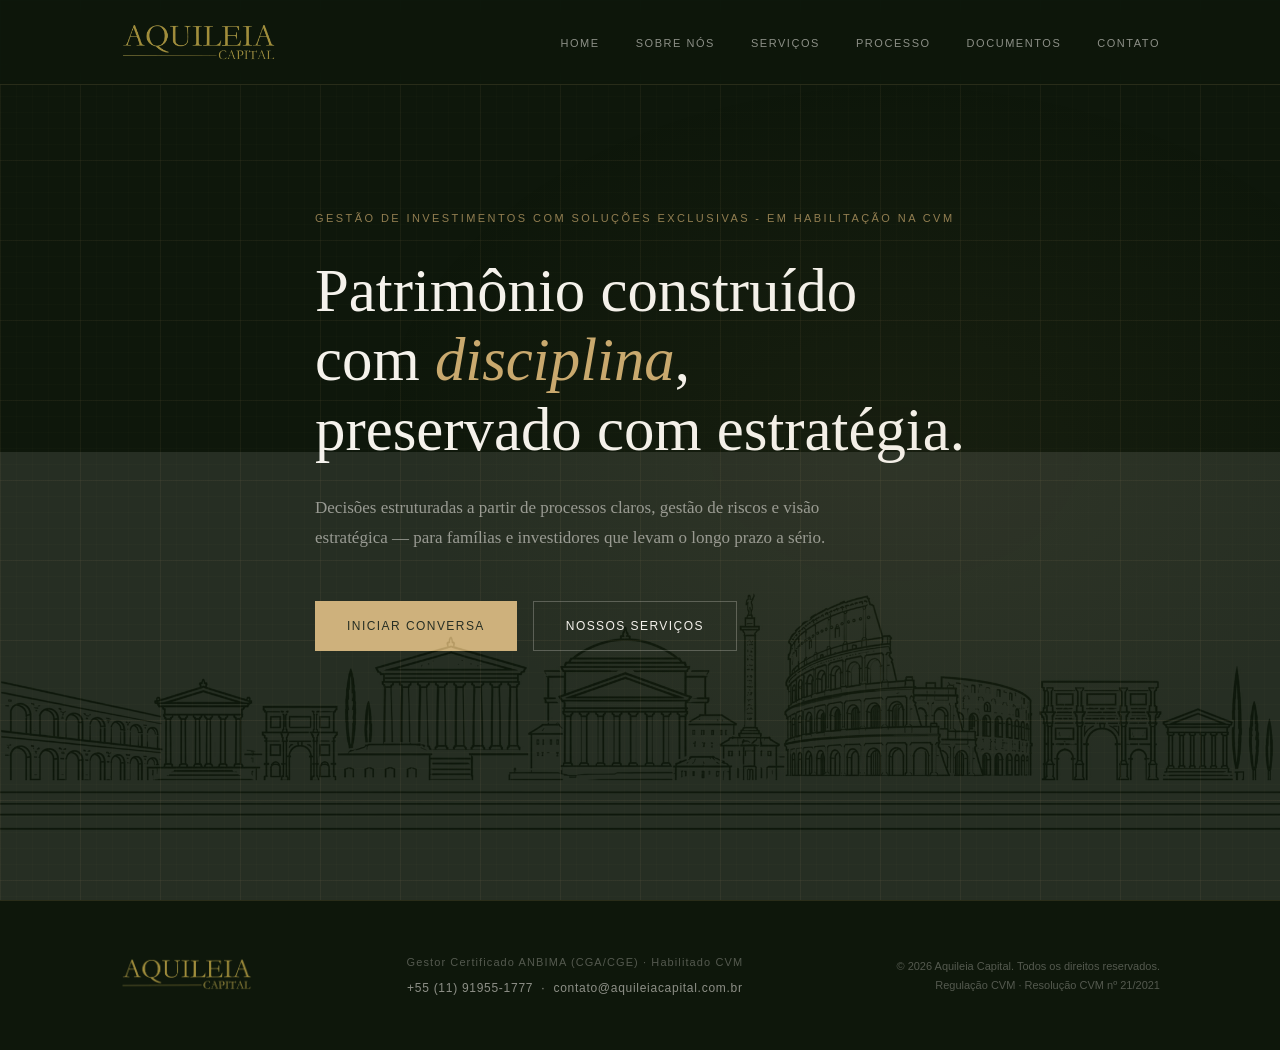
<file: index.html>
<!DOCTYPE html>
<html lang="pt-BR">
<head>
  <meta charset="UTF-8" />
  <meta name="viewport" content="width=device-width, initial-scale=1.0" />
  <meta name="description" content="Gestao de investimentos com solucoes exclusivas." />
  <title>Aquileia Capital</title>
  <link rel="stylesheet" href="site.css" />
  <script src="site.js" defer></script>
</head>
<body>
  <nav>
    <div class="container">
      <a class="nav-logo" href="index.html"><img class="nav-logo-img" src="images/logo_crop.png" alt="Aquileia Capital"></a>
      <ul class="nav-links">
        <li><a href="index.html">Home</a></li>
        <li><a href="sobre.html">Sobre nós</a></li>
        <li><a href="servicos.html">Serviços</a></li>
        <li><a href="processo.html">Processo</a></li>
        <li><a href="documentos.html">Documentos</a></li>
        <li><a href="contato.html">Contato</a></li>
      </ul>
    </div>
  </nav>
  <section id="home">
    <div class="hero-skyline"><img class="skyline-img" src="[data-uri]" alt="Skyline imperial romano"></div>
    <div class="container">
      <p class="hero-eyebrow">Gestão de investimentos com soluções exclusivas - Em Habilitação na CVM</p>
      <h1 class="hero-headline">
        Patrimônio construído<br>
        com <em>disciplina</em>,<br>
        preservado com estratégia.
      </h1>
      <p class="hero-body">
        Decisões estruturadas a partir de processos claros, gestão de riscos e visão estratégica — para famílias e investidores que levam o longo prazo a sério.
      </p>
      <div class="btn-group">
        <a href="contato.html" class="btn-primary">Iniciar conversa</a>
        <a href="servicos.html" class="btn-secondary">Nossos serviços</a>
      </div>
    </div>
  </section>
  <footer>
    <div class="container">
      <div class="footer-inner">
        <img class="footer-logo-img" src="images/logo_crop.png" alt="Aquileia Capital">
        <div class="footer-center">
          <span class="footer-badge">Gestor Certificado ANBIMA (CGA/CGE) · Habilitado CVM</span>
          <span class="footer-phone">
            <a href="https://wa.me/5511919551777" target="_blank" rel="noopener noreferrer">
              +55 (11) 91955-1777
            </a>
            &nbsp;·&nbsp;
            <a href="mailto:contato@aquileiacapital.com.br">contato@aquileiacapital.com.br</a>
          </span>
        </div>
        <div class="footer-right">
          © 2026 Aquileia Capital. Todos os direitos reservados.<br>
          Regulação CVM · Resolução CVM nº 21/2021
        </div>
      </div>
    </div>
  </footer>
</body>
</html>
</file>
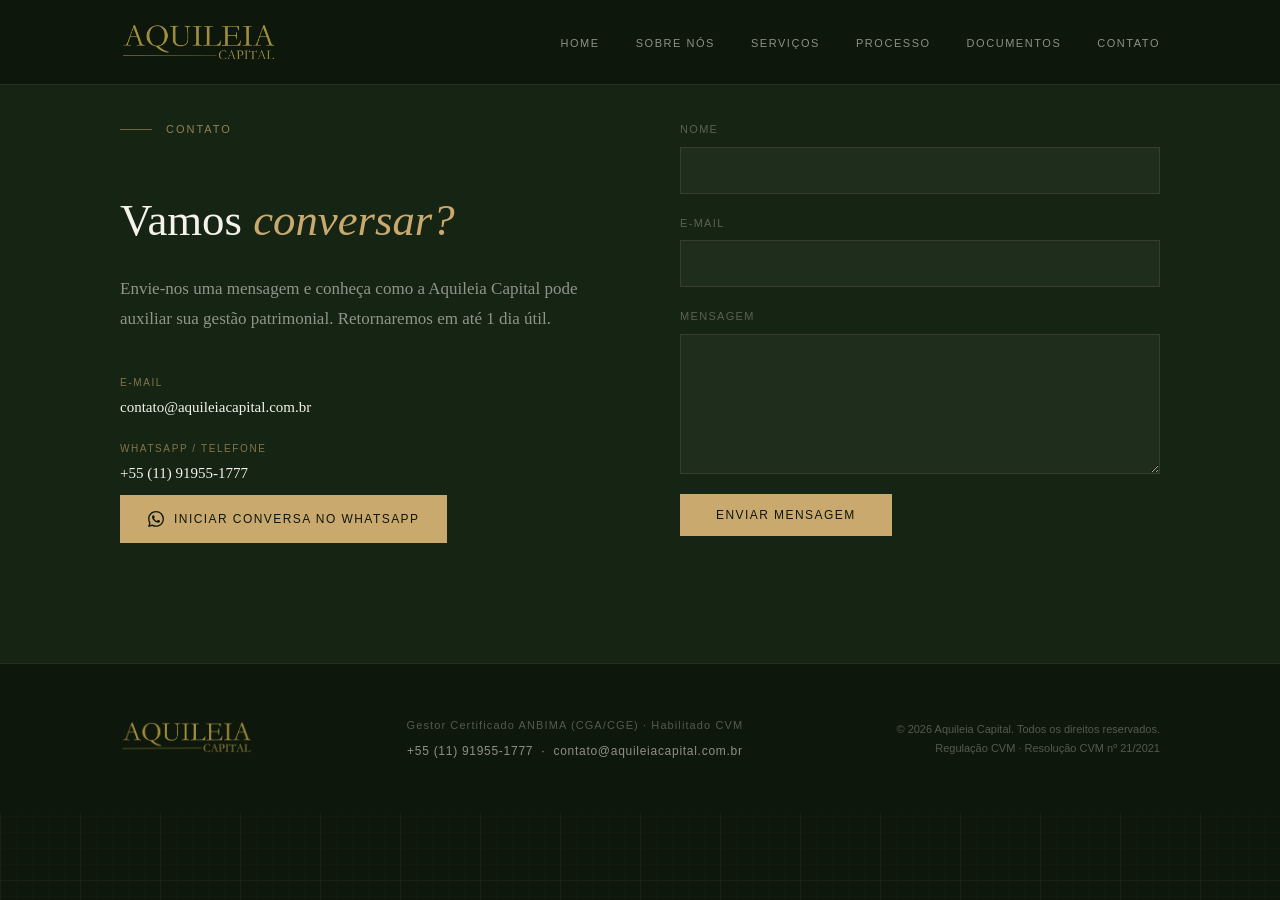
<file: contato.html>
<!DOCTYPE html>
<html lang="pt-BR">
<head>
  <meta charset="UTF-8" />
  <meta name="viewport" content="width=device-width, initial-scale=1.0" />
  <meta name="description" content="Entre em contato com a Aquileia Capital." />
  <title>Contato | Aquileia Capital</title>
  <link rel="stylesheet" href="site.css" />
  <script src="site.js" defer></script>
</head>
<body>
  <nav>
    <div class="container">
      <a class="nav-logo" href="index.html"><img class="nav-logo-img" src="images/logo_crop.png" alt="Aquileia Capital"></a>
      <ul class="nav-links">
        <li><a href="index.html">Home</a></li>
        <li><a href="sobre.html">Sobre nós</a></li>
        <li><a href="servicos.html">Serviços</a></li>
        <li><a href="processo.html">Processo</a></li>
        <li><a href="documentos.html">Documentos</a></li>
        <li><a href="contato.html">Contato</a></li>
      </ul>
    </div>
  </nav>
  <section id="contact">
    <div class="container">
      <div class="contact-grid">
        <div>
          <div class="section-label"><span>Contato</span></div>
          <h2 class="contact-headline">Vamos <em>conversar?</em></h2>
          <p class="contact-body">
            Envie-nos uma mensagem e conheça como a Aquileia Capital pode auxiliar sua gestão patrimonial. Retornaremos em até 1 dia útil.
          </p>
          <div class="contact-info">
            <div class="contact-info-item">
              <span class="contact-info-label">E-mail</span>
              <span class="contact-info-value">
                <a href="mailto:contato@aquileiacapital.com.br">contato@aquileiacapital.com.br</a>
              </span>
            </div>
            <div class="contact-info-item">
              <span class="contact-info-label">WhatsApp / Telefone</span>
              <span class="contact-info-value">
                <a href="tel:+5511919551777">+55 (11) 91955-1777</a>
              </span>
            </div>
          </div>
          <a
            class="btn-whatsapp"
            href="https://wa.me/5511919551777?text=Olá%2C%20gostaria%20de%20saber%20mais%20sobre%20a%20Aquileia%20Capital."
            target="_blank"
            rel="noopener noreferrer"
          >
            <svg viewBox="0 0 24 24" xmlns="http://www.w3.org/2000/svg">
              <path d="M17.472 14.382c-.297-.149-1.758-.867-2.03-.967-.273-.099-.471-.148-.67.15-.197.297-.767.966-.94 1.164-.173.199-.347.223-.644.075-.297-.15-1.255-.463-2.39-1.475-.883-.788-1.48-1.761-1.653-2.059-.173-.297-.018-.458.13-.606.134-.133.298-.347.446-.52.149-.174.198-.298.298-.497.099-.198.05-.371-.025-.52-.075-.149-.669-1.612-.916-2.207-.242-.579-.487-.5-.669-.51-.173-.008-.371-.01-.57-.01-.198 0-.52.074-.792.372-.272.297-1.04 1.016-1.04 2.479 0 1.462 1.065 2.875 1.213 3.074.149.198 2.096 3.2 5.077 4.487.709.306 1.262.489 1.694.625.712.227 1.36.195 1.871.118.571-.085 1.758-.719 2.006-1.413.248-.694.248-1.289.173-1.413-.074-.124-.272-.198-.57-.347m-5.421 7.403h-.004a9.87 9.87 0 0 1-5.031-1.378l-.361-.214-3.741.982.998-3.648-.235-.374a9.86 9.86 0 0 1-1.51-5.26c.001-5.45 4.436-9.884 9.888-9.884 2.64 0 5.122 1.03 6.988 2.898a9.825 9.825 0 0 1 2.893 6.994c-.003 5.45-4.437 9.884-9.885 9.884m8.413-18.297A11.815 11.815 0 0 0 12.05 0C5.495 0 .16 5.335.157 11.892c0 2.096.547 4.142 1.588 5.945L.057 24l6.305-1.654a11.882 11.882 0 0 0 5.683 1.448h.005c6.554 0 11.89-5.335 11.893-11.893a11.821 11.821 0 0 0-3.48-8.413z"/>
            </svg>
            Iniciar conversa no WhatsApp
          </a>
        </div>

        <div>
          <form class="contact-form" id="contactForm" action="https://formsubmit.co/ajax/contato@aquileiacapital.com.br" method="POST">
            <input type="hidden" name="_subject" value="Novo contato via site Aquileia Capital">
            <input type="hidden" name="_template" value="table">
            <div class="form-field">
              <label class="form-label" for="nome">Nome</label>
              <input class="form-input" type="text" id="nome" name="nome" required autocomplete="name" />
            </div>
            <div class="form-field">
              <label class="form-label" for="email">E-mail</label>
              <input class="form-input" type="email" id="email" name="email" required autocomplete="email" />
            </div>
            <div class="form-field">
              <label class="form-label" for="mensagem">Mensagem</label>
              <textarea class="form-textarea" id="mensagem" name="mensagem" required></textarea>
            </div>
            <button type="submit" class="form-submit">Enviar mensagem</button>
          </form>
          <div class="form-success" id="formSuccess">
            <h3>Obrigado pelo <em>contato</em></h3>
            <p>Nossa equipe retornará em até 1 dia útil. Agradecemos o interesse na Aquileia Capital.</p>
          </div>
        </div>
      </div>
    </div>
  </section>
  <footer>
    <div class="container">
      <div class="footer-inner">
        <img class="footer-logo-img" src="images/logo_crop.png" alt="Aquileia Capital">
        <div class="footer-center">
          <span class="footer-badge">Gestor Certificado ANBIMA (CGA/CGE) · Habilitado CVM</span>
          <span class="footer-phone">
            <a href="https://wa.me/5511919551777" target="_blank" rel="noopener noreferrer">
              +55 (11) 91955-1777
            </a>
            &nbsp;·&nbsp;
            <a href="mailto:contato@aquileiacapital.com.br">contato@aquileiacapital.com.br</a>
          </span>
        </div>
        <div class="footer-right">
          © 2026 Aquileia Capital. Todos os direitos reservados.<br>
          Regulação CVM · Resolução CVM nº 21/2021
        </div>
      </div>
    </div>
  </footer>
</body>
</html>
</file>
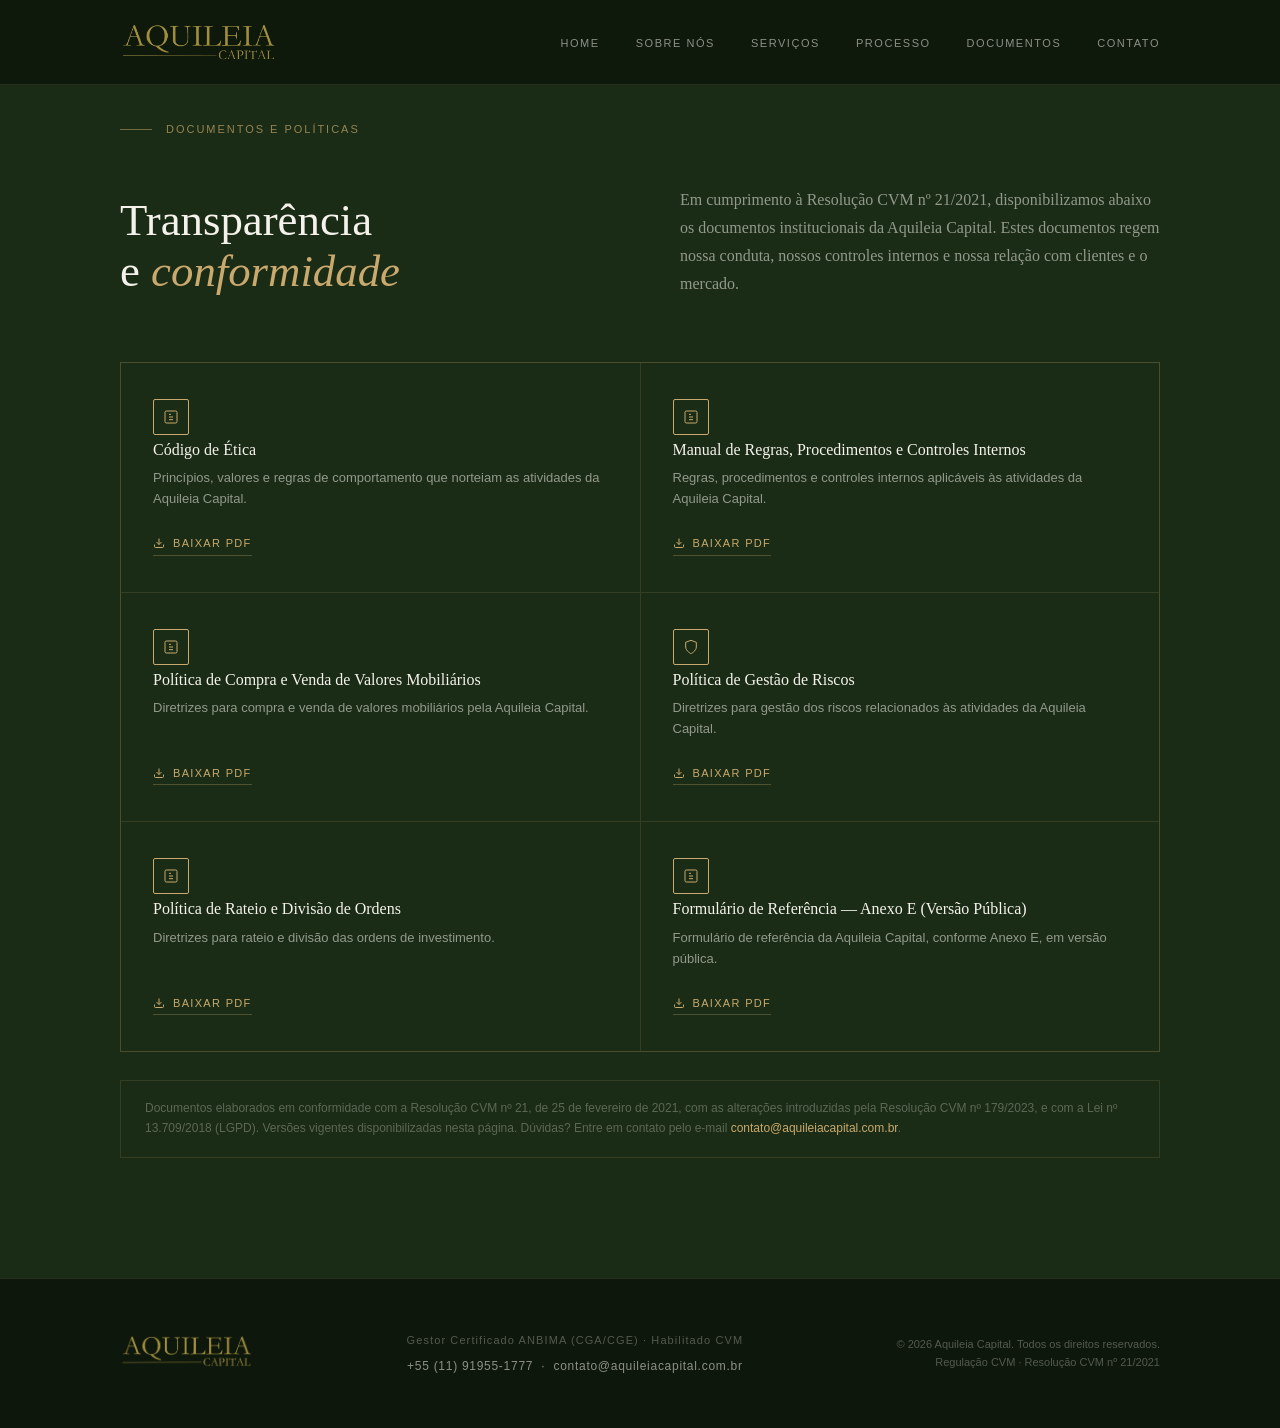
<file: documentos.html>
<!DOCTYPE html>
<html lang="pt-BR">
<head>
  <meta charset="UTF-8" />
  <meta name="viewport" content="width=device-width, initial-scale=1.0" />
  <meta name="description" content="Documentos e politicas institucionais da Aquileia Capital." />
  <title>Documentos | Aquileia Capital</title>
  <link rel="stylesheet" href="site.css" />
  <script src="site.js" defer></script>
</head>
<body>
  <nav>
    <div class="container">
      <a class="nav-logo" href="index.html"><img class="nav-logo-img" src="images/logo_crop.png" alt="Aquileia Capital"></a>
      <ul class="nav-links">
        <li><a href="index.html">Home</a></li>
        <li><a href="sobre.html">Sobre nós</a></li>
        <li><a href="servicos.html">Serviços</a></li>
        <li><a href="processo.html">Processo</a></li>
        <li><a href="documentos.html">Documentos</a></li>
        <li><a href="contato.html">Contato</a></li>
      </ul>
    </div>
  </nav>
  <section id="documentos">
    <div class="container">
      <div class="docs-header">
        <div>
          <div class="section-label"><span>Documentos e Políticas</span></div>
          <h2 class="docs-headline">Transparência<br>e <em>conformidade</em></h2>
        </div>
        <div>
          <p class="docs-desc">
            Em cumprimento à Resolução CVM nº 21/2021, disponibilizamos abaixo os documentos institucionais da Aquileia Capital. Estes documentos regem nossa conduta, nossos controles internos e nossa relação com clientes e o mercado.
          </p>
        </div>
      </div>

      <div class="docs-grid">

        <div class="doc-card">
          <div>
            <div class="doc-icon">
              <svg viewBox="0 0 24 24"><path d="M9 12h6M9 16h6M9 8h3M5 3h14a2 2 0 0 1 2 2v14a2 2 0 0 1-2 2H5a2 2 0 0 1-2-2V5a2 2 0 0 1 2-2z"/></svg>
            </div>
            <h3 class="doc-title">Código de Ética</h3>
            <p class="doc-desc">Princípios, valores e regras de comportamento que norteiam as atividades da Aquileia Capital.</p>
          </div>
          <a class="doc-download" href="docs/Codigo_de_Etica.pdf" download>
            <svg viewBox="0 0 24 24"><path d="M21 15v4a2 2 0 0 1-2 2H5a2 2 0 0 1-2-2v-4M7 10l5 5 5-5M12 15V3"/></svg>
            Baixar PDF
          </a>
        </div>

        <div class="doc-card">
          <div>
            <div class="doc-icon">
              <svg viewBox="0 0 24 24"><path d="M9 12h6M9 16h6M9 8h3M5 3h14a2 2 0 0 1 2 2v14a2 2 0 0 1-2 2H5a2 2 0 0 1-2-2V5a2 2 0 0 1 2-2z"/></svg>
            </div>
            <h3 class="doc-title">Manual de Regras, Procedimentos e Controles Internos</h3>
            <p class="doc-desc">Regras, procedimentos e controles internos aplicáveis às atividades da Aquileia Capital.</p>
          </div>
          <a class="doc-download" href="docs/Manual_Regras_Procedimentos_Controles_Internos.pdf" download>
            <svg viewBox="0 0 24 24"><path d="M21 15v4a2 2 0 0 1-2 2H5a2 2 0 0 1-2-2v-4M7 10l5 5 5-5M12 15V3"/></svg>
            Baixar PDF
          </a>
        </div>

        <div class="doc-card">
          <div>
            <div class="doc-icon">
              <svg viewBox="0 0 24 24"><path d="M9 12h6M9 16h6M9 8h3M5 3h14a2 2 0 0 1 2 2v14a2 2 0 0 1-2 2H5a2 2 0 0 1-2-2V5a2 2 0 0 1 2-2z"/></svg>
            </div>
            <h3 class="doc-title">Política de Compra e Venda de Valores Mobiliários</h3>
            <p class="doc-desc">Diretrizes para compra e venda de valores mobiliários pela Aquileia Capital.</p>
          </div>
          <a class="doc-download" href="docs/Politica_Compra_Venda_Valores_Mobiliarios.pdf" download>
            <svg viewBox="0 0 24 24"><path d="M21 15v4a2 2 0 0 1-2 2H5a2 2 0 0 1-2-2v-4M7 10l5 5 5-5M12 15V3"/></svg>
            Baixar PDF
          </a>
        </div>

        <div class="doc-card">
          <div>
            <div class="doc-icon">
              <svg viewBox="0 0 24 24"><path d="M12 22s8-4 8-10V5l-8-3-8 3v7c0 6 8 10 8 10z"/></svg>
            </div>
            <h3 class="doc-title">Política de Gestão de Riscos</h3>
            <p class="doc-desc">Diretrizes para gestão dos riscos relacionados às atividades da Aquileia Capital.</p>
          </div>
          <a class="doc-download" href="docs/Gestor_Politica_Gestao_Riscos.pdf" download>
            <svg viewBox="0 0 24 24"><path d="M21 15v4a2 2 0 0 1-2 2H5a2 2 0 0 1-2-2v-4M7 10l5 5 5-5M12 15V3"/></svg>
            Baixar PDF
          </a>
        </div>

        <div class="doc-card">
          <div>
            <div class="doc-icon">
              <svg viewBox="0 0 24 24"><path d="M9 12h6M9 16h6M9 8h3M5 3h14a2 2 0 0 1 2 2v14a2 2 0 0 1-2 2H5a2 2 0 0 1-2-2V5a2 2 0 0 1 2-2z"/></svg>
            </div>
            <h3 class="doc-title">Política de Rateio e Divisão de Ordens</h3>
            <p class="doc-desc">Diretrizes para rateio e divisão das ordens de investimento.</p>
          </div>
          <a class="doc-download" href="docs/Gestor_Politica_Rateio_Divisao_Ordens.pdf" download>
            <svg viewBox="0 0 24 24"><path d="M21 15v4a2 2 0 0 1-2 2H5a2 2 0 0 1-2-2v-4M7 10l5 5 5-5M12 15V3"/></svg>
            Baixar PDF
          </a>
        </div>

        <div class="doc-card">
          <div>
            <div class="doc-icon">
              <svg viewBox="0 0 24 24"><path d="M9 12h6M9 16h6M9 8h3M5 3h14a2 2 0 0 1 2 2v14a2 2 0 0 1-2 2H5a2 2 0 0 1-2-2V5a2 2 0 0 1 2-2z"/></svg>
            </div>
            <h3 class="doc-title">Formulário de Referência — Anexo E (Versão Pública)</h3>
            <p class="doc-desc">Formulário de referência da Aquileia Capital, conforme Anexo E, em versão pública.</p>
          </div>
          <a class="doc-download" href="docs/Formulario_de_Referencia_Anexo_E_VERSAO_PUBLICA.pdf" download>
            <svg viewBox="0 0 24 24"><path d="M21 15v4a2 2 0 0 1-2 2H5a2 2 0 0 1-2-2v-4M7 10l5 5 5-5M12 15V3"/></svg>
            Baixar PDF
          </a>
        </div>

      </div>

      <div class="docs-notice">
        <div class="docs-notice-text">
          Documentos elaborados em conformidade com a Resolução CVM nº 21, de 25 de fevereiro de 2021, com as alterações introduzidas pela Resolução CVM nº 179/2023, e com a Lei nº 13.709/2018 (LGPD). Versões vigentes disponibilizadas nesta página. Dúvidas? Entre em contato pelo e-mail <a href="mailto:contato@aquileiacapital.com.br" style="color:var(--gold);">contato@aquileiacapital.com.br</a>.
        </div>
      </div>
    </div>
  </section>
  <footer>
    <div class="container">
      <div class="footer-inner">
        <img class="footer-logo-img" src="images/logo_crop.png" alt="Aquileia Capital">
        <div class="footer-center">
          <span class="footer-badge">Gestor Certificado ANBIMA (CGA/CGE) · Habilitado CVM</span>
          <span class="footer-phone">
            <a href="https://wa.me/5511919551777" target="_blank" rel="noopener noreferrer">
              +55 (11) 91955-1777
            </a>
            &nbsp;·&nbsp;
            <a href="mailto:contato@aquileiacapital.com.br">contato@aquileiacapital.com.br</a>
          </span>
        </div>
        <div class="footer-right">
          © 2026 Aquileia Capital. Todos os direitos reservados.<br>
          Regulação CVM · Resolução CVM nº 21/2021
        </div>
      </div>
    </div>
  </footer>
</body>
</html>
</file>
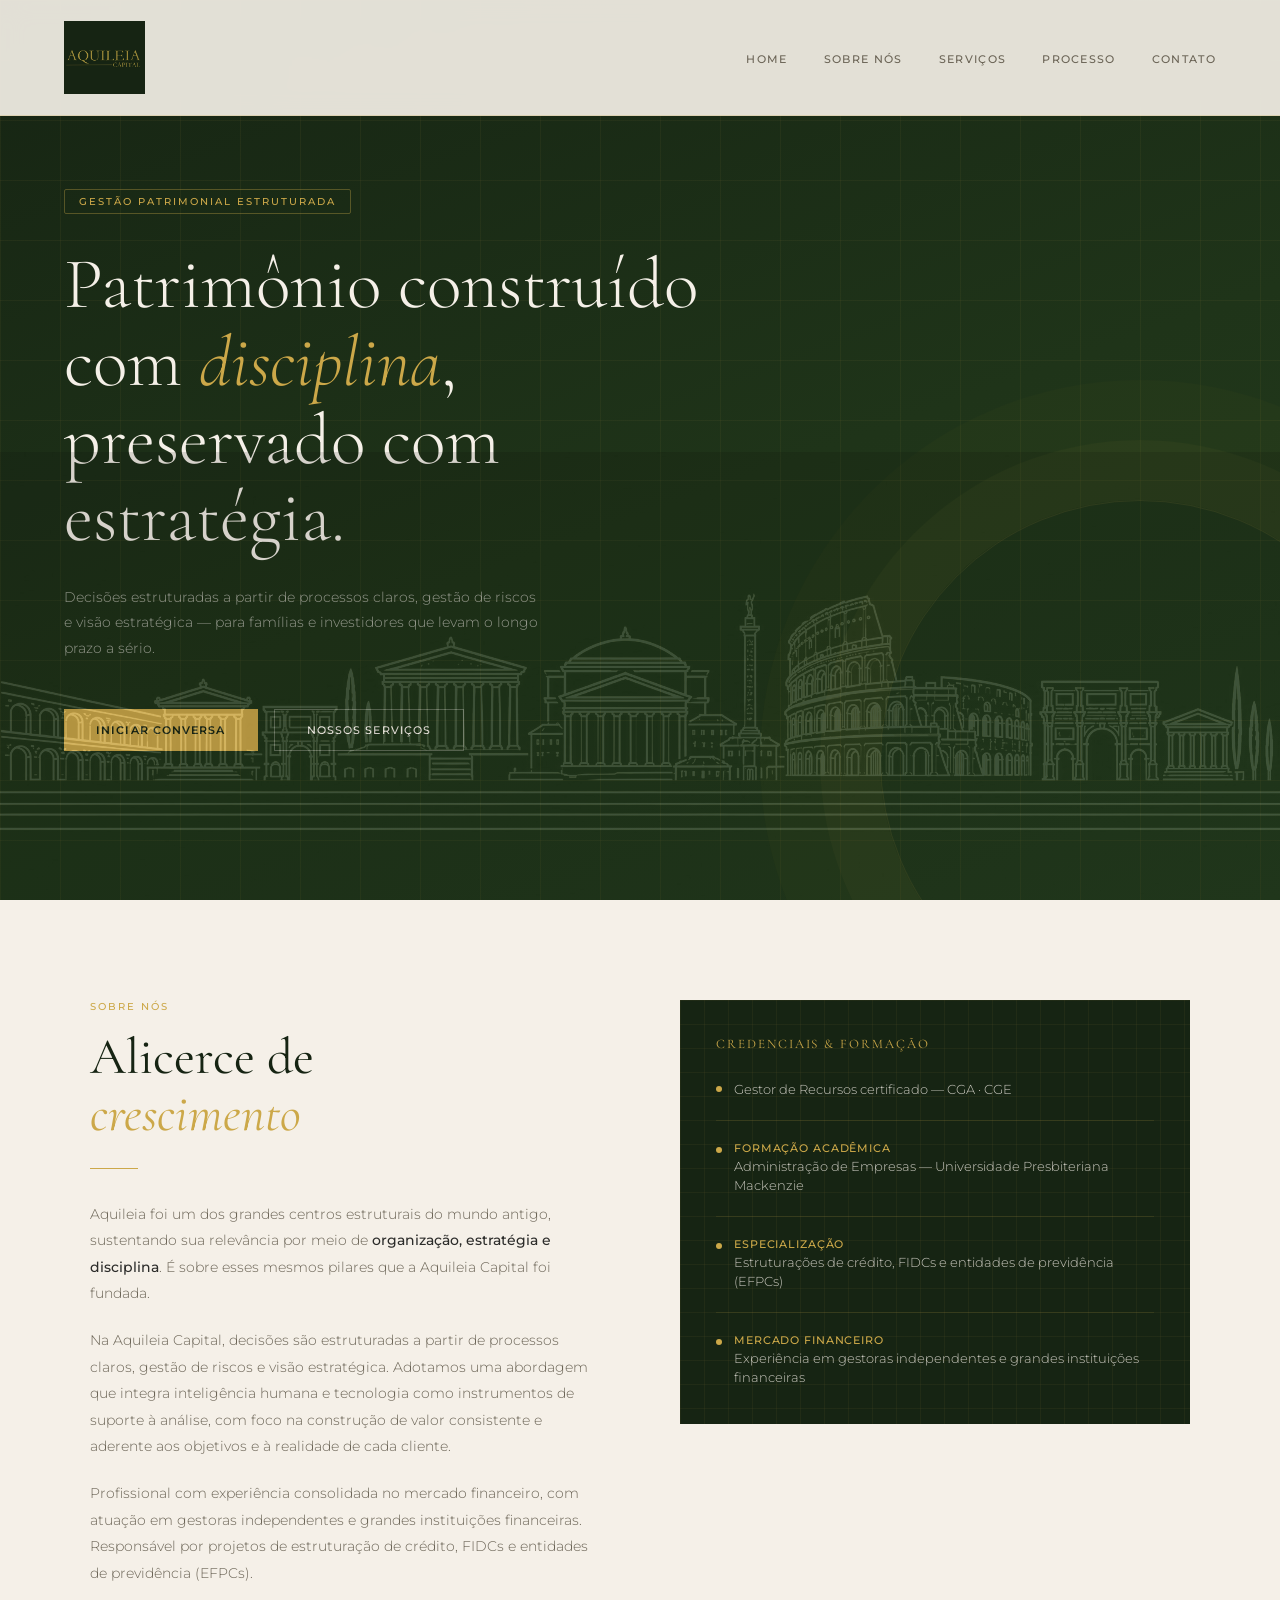
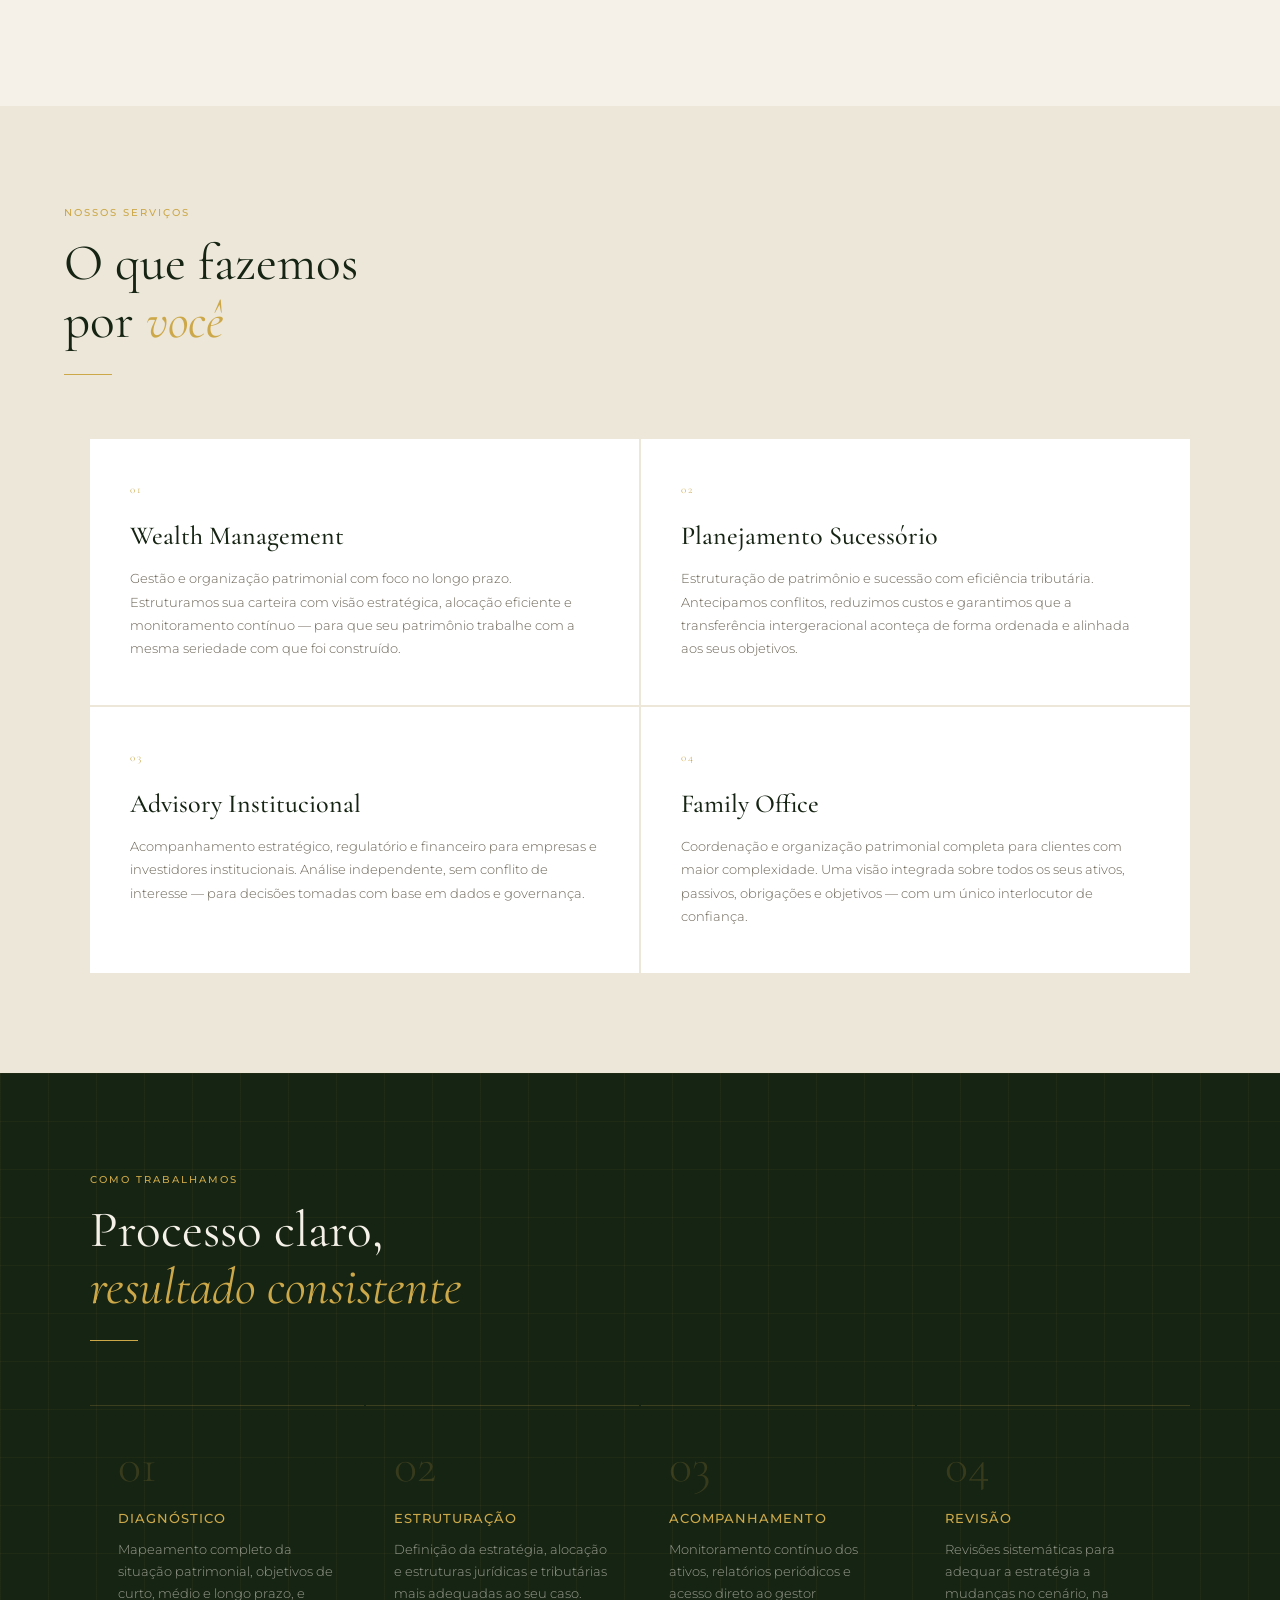
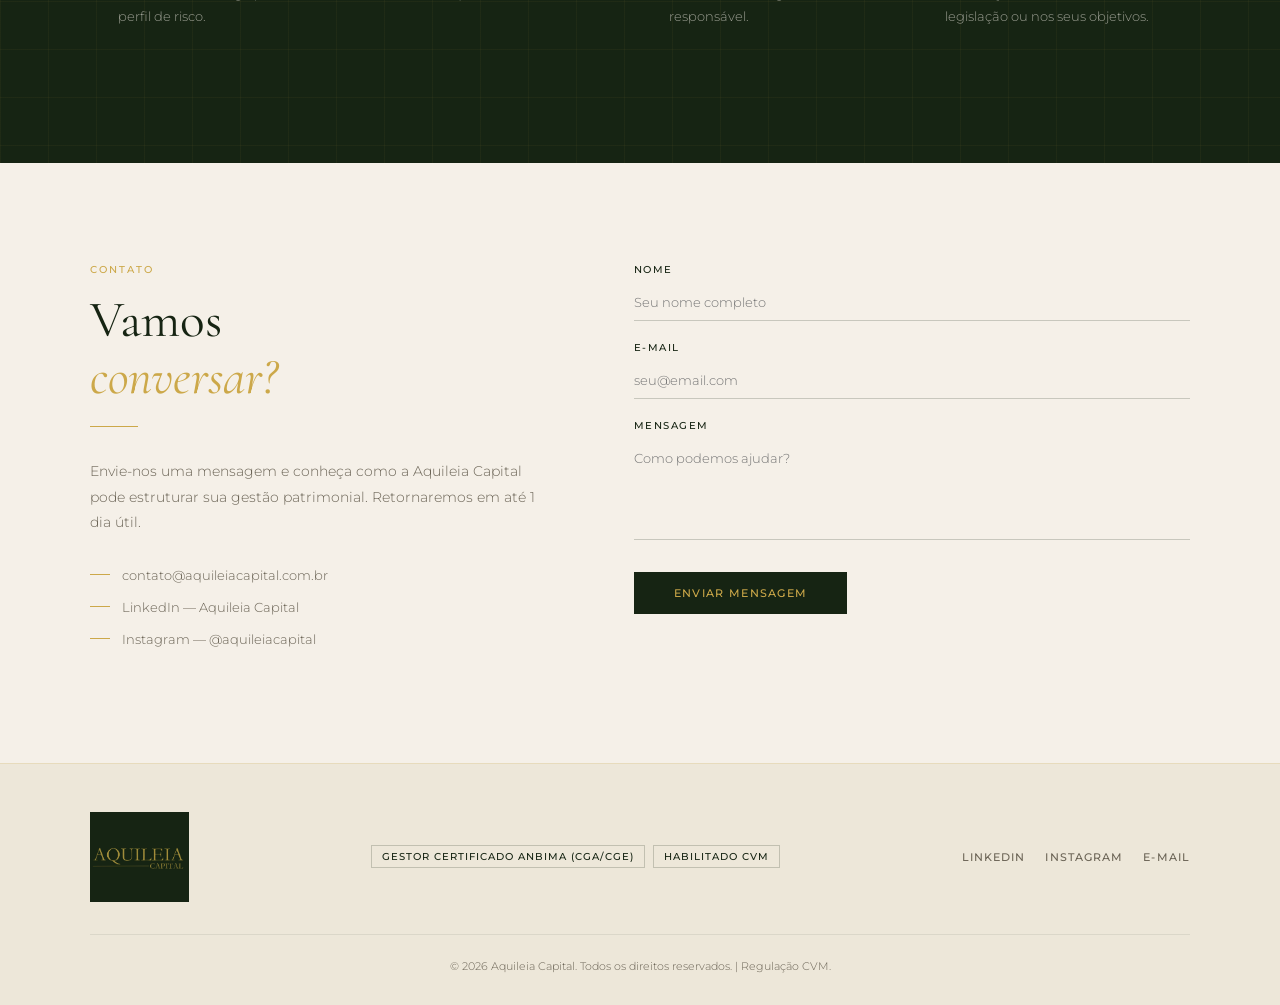
<file: index.html.html>
<!DOCTYPE html>
<html lang="pt-BR">
<head>
<meta charset="UTF-8">
<meta name="viewport" content="width=device-width, initial-scale=1.0">
<meta name="description" content="Aquileia Capital — Wealth management, planejamento sucessório e advisory institucional para investidores e famílias com patrimônio estruturado.">
<title>Aquileia Capital</title>
<link rel="preconnect" href="https://fonts.googleapis.com">
<link href="https://fonts.googleapis.com/css2?family=Cormorant+Garamond:ital,wght@0,300;0,400;0,500;0,600;1,300;1,400&family=Montserrat:wght@300;400;500;600&display=swap" rel="stylesheet">
<style>
  /* ── TOKENS ── */
  :root {
    --verde:    #162413;
    --verde2:   #1f3419;
    --verde3:   #243d1e;
    --ouro:     #CCA849;
    --ouro-a:   rgba(204,168,73,0.63);
    --ouro-dim: rgba(204,168,73,0.18);
    --creme:    #F5F0E8;
    --creme2:   #EDE7D9;
    --texto:    #2C2C2A;
    --muted:    #6B6456;
    --branco:   #FFFFFF;
  }


  .nav-logo-img {
    height: 90px;
    width: auto;
    display: block;
    filter: none;
    object-fit: contain;
    padding: 8px 0;
    max-height: 100px;
  }
  .footer-logo-img {
    height: 90px;
    width: auto;
    display: block;
    filter: none;
    object-fit: contain;
  }
  .hero-skyline {
    position: absolute;
    bottom: 0; left: 0; right: 0;
    width: 100%;
    overflow: hidden;
    line-height: 0;
    z-index: 2;
    pointer-events: none;
  }
  .skyline-img {
    width: 100%;
    height: auto;
    display: block;
    opacity: 0.13;
    filter: invert(1) sepia(1) saturate(0.5) hue-rotate(0deg) brightness(1.2);
    mix-blend-mode: overlay;
  }

  /* ── RESET ── */
  *, *::before, *::after { box-sizing: border-box; margin: 0; padding: 0; }
  html { scroll-behavior: smooth; }
  body {
    font-family: 'Montserrat', sans-serif;
    font-weight: 300;
    background-color: var(--creme);
    color: var(--texto);
    overflow-x: hidden;
  }

  /* ── PADRÃO GEOMÉTRICO (fundo geral) ── */
  body::before {
    content: '';
    position: fixed;
    inset: 0;
    z-index: 0;
    background-image:
      linear-gradient(rgba(204,168,73,0.04) 1px, transparent 1px),
      linear-gradient(90deg, rgba(204,168,73,0.04) 1px, transparent 1px),
      linear-gradient(rgba(204,168,73,0.015) 1px, transparent 1px),
      linear-gradient(90deg, rgba(204,168,73,0.015) 1px, transparent 1px);
    background-size: 80px 80px, 80px 80px, 16px 16px, 16px 16px;
    pointer-events: none;
  }

  /* ── ELEMENTOS ACIMA DO PADRÃO ── */
  nav, section, footer { position: relative; z-index: 1; }

  /* ── NAVEGAÇÃO ── */
  nav {
    position: fixed;
    top: 0; left: 0; right: 0;
    z-index: 100;
    background: rgba(245,240,232,0.92);
    backdrop-filter: blur(12px);
    -webkit-backdrop-filter: blur(12px);
    border-bottom: 1px solid rgba(204,168,73,0.25);
    display: flex;
    align-items: center;
    justify-content: space-between;
    padding: 0 5%;
    height: 116px;
  }
  .nav-logo {
    font-family: 'Cormorant Garamond', serif;
    font-weight: 500;
    font-size: 22px;
    color: var(--verde);
    letter-spacing: 0.04em;
    text-decoration: none;
  }
  .nav-logo span { color: var(--ouro); }
  .nav-links { display: flex; gap: 36px; list-style: none; }
  .nav-links a {
    font-size: 11px;
    font-weight: 500;
    letter-spacing: 0.12em;
    text-transform: uppercase;
    color: var(--muted);
    text-decoration: none;
    transition: color .2s;
    padding-bottom: 2px;
    border-bottom: 1px solid transparent;
  }
  .nav-links a:hover { color: var(--verde); border-bottom-color: var(--ouro); }

  /* ── HERO ── */
  #home {
    min-height: 100vh;
    display: flex;
    align-items: center;
    background: linear-gradient(160deg, var(--verde) 0%, var(--verde2) 55%, var(--verde3) 100%);
    padding: 120px 5% 80px;
    overflow: hidden;
    position: relative;
  }
  #home::before {
    content: '';
    position: absolute;
    inset: 0;
    background-image:
      linear-gradient(rgba(204,168,73,0.06) 1px, transparent 1px),
      linear-gradient(90deg, rgba(204,168,73,0.06) 1px, transparent 1px);
    background-size: 60px 60px;
  }
  #home::after {
    content: '';
    position: absolute;
    right: -120px; bottom: -120px;
    width: 520px; height: 520px;
    border-radius: 50%;
    border: 1px solid rgba(204,168,73,0.12);
    box-shadow: 0 0 0 60px rgba(204,168,73,0.04),
                0 0 0 120px rgba(204,168,73,0.025);
  }
  .hero-inner { max-width: 680px; position: relative; z-index: 1; }
  .hero-tag {
    display: inline-block;
    font-size: 10px;
    font-weight: 500;
    letter-spacing: 0.2em;
    text-transform: uppercase;
    color: var(--ouro);
    border: 1px solid rgba(204,168,73,0.35);
    padding: 5px 14px;
    border-radius: 2px;
    margin-bottom: 32px;
    opacity: 0;
    animation: fadeUp .8s .2s forwards;
  }
  .hero-h1 {
    font-family: 'Cormorant Garamond', serif;
    font-weight: 300;
    font-size: clamp(42px, 6vw, 72px);
    line-height: 1.08;
    color: var(--creme);
    margin-bottom: 28px;
    opacity: 0;
    animation: fadeUp .8s .4s forwards;
  }
  .hero-h1 em { color: var(--ouro); font-style: italic; }
  .hero-sub {
    font-size: 14px;
    font-weight: 300;
    line-height: 1.8;
    color: rgba(245,240,232,0.65);
    max-width: 480px;
    margin-bottom: 48px;
    opacity: 0;
    animation: fadeUp .8s .6s forwards;
  }
  .hero-cta-row {
    display: flex; gap: 16px; flex-wrap: wrap;
    opacity: 0;
    animation: fadeUp .8s .8s forwards;
  }
  .btn-primary {
    display: inline-block;
    padding: 14px 32px;
    background: var(--ouro);
    color: var(--verde);
    font-size: 11px;
    font-weight: 600;
    letter-spacing: 0.1em;
    text-transform: uppercase;
    text-decoration: none;
    border: none;
    cursor: pointer;
    transition: background .2s, transform .15s;
  }
  .btn-primary:hover { background: #d4b05a; transform: translateY(-1px); }
  .btn-ghost {
    display: inline-block;
    padding: 13px 32px;
    background: transparent;
    color: var(--creme);
    font-size: 11px;
    font-weight: 500;
    letter-spacing: 0.1em;
    text-transform: uppercase;
    text-decoration: none;
    border: 1px solid rgba(245,240,232,0.3);
    cursor: pointer;
    transition: border-color .2s, color .2s;
  }
  .btn-ghost:hover { border-color: var(--ouro); color: var(--ouro); }

  /* ── SEÇÕES GERAIS ── */
  section { padding: 100px 5%; }
  .section-tag {
    font-size: 10px;
    font-weight: 500;
    letter-spacing: 0.2em;
    text-transform: uppercase;
    color: var(--ouro);
    margin-bottom: 16px;
    display: block;
  }
  .section-h2 {
    font-family: 'Cormorant Garamond', serif;
    font-weight: 400;
    font-size: clamp(32px, 4vw, 52px);
    line-height: 1.12;
    color: var(--verde);
    margin-bottom: 24px;
  }
  .section-h2 em { color: var(--ouro); font-style: italic; }
  .divider {
    width: 48px; height: 1px;
    background: var(--ouro);
    margin-bottom: 32px;
  }

  /* ── SOBRE ── */
  #about { background: var(--creme); }
  .about-grid {
    display: grid;
    grid-template-columns: 1fr 1fr;
    gap: 80px;
    align-items: start;
    max-width: 1100px;
    margin: 0 auto;
  }
  .about-text p {
    font-size: 14px;
    line-height: 1.9;
    color: var(--muted);
    margin-bottom: 20px;
  }
  .about-text strong { color: var(--texto); font-weight: 500; }
  .credentials {
    background: var(--verde);
    padding: 36px;
    position: relative;
    overflow: hidden;
  }
  .credentials::before {
    content: '';
    position: absolute;
    inset: 0;
    background-image:
      linear-gradient(rgba(204,168,73,0.06) 1px, transparent 1px),
      linear-gradient(90deg, rgba(204,168,73,0.06) 1px, transparent 1px);
    background-size: 24px 24px;
  }
  .cred-inner { position: relative; z-index: 1; }
  .cred-title {
    font-family: 'Cormorant Garamond', serif;
    font-size: 13px;
    font-weight: 400;
    letter-spacing: 0.15em;
    text-transform: uppercase;
    color: var(--ouro);
    margin-bottom: 28px;
  }
  .cred-item {
    display: flex;
    align-items: flex-start;
    gap: 12px;
    margin-bottom: 20px;
    padding-bottom: 20px;
    border-bottom: 1px solid rgba(204,168,73,0.12);
  }
  .cred-item:last-child { border-bottom: none; margin-bottom: 0; padding-bottom: 0; }
  .cred-dot {
    width: 6px; height: 6px;
    background: var(--ouro);
    border-radius: 50%;
    margin-top: 6px;
    flex-shrink: 0;
  }
  .cred-label { font-size: 11px; font-weight: 500; letter-spacing: 0.08em; color: var(--ouro); margin-bottom: 2px; text-transform: uppercase; }
  .cred-value { font-size: 13px; font-weight: 300; color: rgba(245,240,232,0.8); line-height: 1.5; }

  /* ── SERVIÇOS ── */
  #atividades { background: var(--creme2); }
  .services-header { max-width: 520px; margin-bottom: 64px; }
  .services-grid {
    display: grid;
    grid-template-columns: repeat(2, 1fr);
    gap: 2px;
    max-width: 1100px;
    margin: 0 auto;
  }
  .service-card {
    background: var(--branco);
    padding: 44px 40px;
    position: relative;
    overflow: hidden;
    transition: background .3s;
  }
  .service-card::before {
    content: '';
    position: absolute;
    left: 0; top: 0; bottom: 0;
    width: 2px;
    background: var(--ouro);
    transform: scaleY(0);
    transform-origin: bottom;
    transition: transform .35s cubic-bezier(.4,0,.2,1);
  }
  .service-card:hover::before { transform: scaleY(1); }
  .service-card:hover { background: #faf8f4; }
  .service-num {
    font-family: 'Cormorant Garamond', serif;
    font-size: 11px;
    letter-spacing: 0.15em;
    color: var(--ouro);
    margin-bottom: 24px;
    display: block;
  }
  .service-name {
    font-family: 'Cormorant Garamond', serif;
    font-weight: 500;
    font-size: 26px;
    color: var(--verde);
    margin-bottom: 16px;
    line-height: 1.2;
  }
  .service-desc {
    font-size: 13px;
    font-weight: 300;
    line-height: 1.8;
    color: var(--muted);
  }

  /* ── COMO TRABALHAMOS ── */
  #processo {
    background: var(--verde);
    position: relative;
    overflow: hidden;
  }
  #processo::before {
    content: '';
    position: absolute;
    inset: 0;
    background-image:
      linear-gradient(rgba(204,168,73,0.05) 1px, transparent 1px),
      linear-gradient(90deg, rgba(204,168,73,0.05) 1px, transparent 1px);
    background-size: 48px 48px;
  }
  .processo-inner { position: relative; z-index: 1; max-width: 1100px; margin: 0 auto; }
  .processo-header { margin-bottom: 64px; }
  .processo-header .section-h2 { color: var(--creme); }
  .processo-header .section-tag { color: var(--ouro); }
  .steps { display: grid; grid-template-columns: repeat(4, 1fr); gap: 2px; }
  .step {
    padding: 36px 28px;
    border-top: 1px solid rgba(204,168,73,0.2);
    position: relative;
  }
  .step-num {
    font-family: 'Cormorant Garamond', serif;
    font-size: 48px;
    font-weight: 300;
    color: rgba(204,168,73,0.18);
    line-height: 1;
    margin-bottom: 20px;
  }
  .step-title {
    font-size: 13px;
    font-weight: 500;
    letter-spacing: 0.08em;
    color: var(--ouro);
    text-transform: uppercase;
    margin-bottom: 12px;
  }
  .step-desc {
    font-size: 13px;
    font-weight: 300;
    line-height: 1.7;
    color: rgba(245,240,232,0.6);
  }

  /* ── CONTATO ── */
  #contact { background: var(--creme); }
  .contact-grid {
    display: grid;
    grid-template-columns: 1fr 1.2fr;
    gap: 80px;
    max-width: 1100px;
    margin: 0 auto;
    align-items: start;
  }
  .contact-left .section-h2 { margin-bottom: 20px; }
  .contact-left p {
    font-size: 14px;
    line-height: 1.8;
    color: var(--muted);
    margin-bottom: 32px;
  }
  .contact-info-item {
    display: flex;
    align-items: center;
    gap: 12px;
    margin-bottom: 16px;
    font-size: 13px;
    color: var(--muted);
  }
  .contact-info-item::before {
    content: '';
    width: 20px; height: 1px;
    background: var(--ouro);
    flex-shrink: 0;
  }
  .form-group { margin-bottom: 20px; }
  .form-group label {
    display: block;
    font-size: 10px;
    font-weight: 500;
    letter-spacing: 0.15em;
    text-transform: uppercase;
    color: var(--verde);
    margin-bottom: 8px;
  }
  .form-group input,
  .form-group textarea {
    width: 100%;
    background: transparent;
    border: none;
    border-bottom: 1px solid rgba(22,36,19,0.2);
    padding: 10px 0;
    font-family: 'Montserrat', sans-serif;
    font-size: 13px;
    font-weight: 300;
    color: var(--texto);
    outline: none;
    transition: border-color .2s;
  }
  .form-group input:focus,
  .form-group textarea:focus { border-bottom-color: var(--ouro); }
  .form-group textarea { resize: none; height: 100px; }
  .btn-submit {
    margin-top: 8px;
    padding: 14px 40px;
    background: var(--verde);
    color: var(--ouro);
    font-family: 'Montserrat', sans-serif;
    font-size: 11px;
    font-weight: 500;
    letter-spacing: 0.12em;
    text-transform: uppercase;
    border: none;
    cursor: pointer;
    transition: background .2s;
  }
  .btn-submit:hover { background: var(--verde2); }

  /* ── RODAPÉ ── */
  footer {
    background: var(--creme2);
    border-top: 1px solid rgba(204,168,73,0.2);
    padding: 48px 5% 32px;
  }
  .footer-inner {
    max-width: 1100px;
    margin: 0 auto;
    display: flex;
    align-items: center;
    justify-content: space-between;
    flex-wrap: wrap;
    gap: 24px;
  }
  .footer-logo {
    font-family: 'Cormorant Garamond', serif;
    font-weight: 500;
    font-size: 20px;
    color: var(--verde);
    letter-spacing: 0.04em;
    display: flex;
    align-items: center;
  }
  .footer-logo span { color: var(--ouro); }
  .footer-badges {
    display: flex;
    gap: 8px;
    flex-wrap: wrap;
  }
  .badge-reg {
    font-size: 10px;
    font-weight: 500;
    letter-spacing: 0.1em;
    text-transform: uppercase;
    color: var(--verde);
    border: 1px solid rgba(22,36,19,0.2);
    padding: 4px 10px;
  }
  .footer-copy {
    font-size: 11px;
    color: var(--muted);
    text-align: center;
    margin-top: 32px;
    padding-top: 24px;
    border-top: 1px solid rgba(22,36,19,0.08);
    max-width: 1100px;
    margin-left: auto;
    margin-right: auto;
  }
  .footer-social { display: flex; gap: 20px; }
  .footer-social a {
    font-size: 11px;
    font-weight: 500;
    letter-spacing: 0.1em;
    text-transform: uppercase;
    color: var(--muted);
    text-decoration: none;
    transition: color .2s;
  }
  .footer-social a:hover { color: var(--verde); }

  /* ── ANIMAÇÕES ── */
  @keyframes fadeUp {
    from { opacity: 0; transform: translateY(20px); }
    to   { opacity: 1; transform: translateY(0); }
  }

  /* ── RESPONSIVO ── */
  @media (max-width: 768px) {
    .about-grid, .contact-grid { grid-template-columns: 1fr; gap: 40px; }
    .services-grid { grid-template-columns: 1fr; }
    .steps { grid-template-columns: 1fr 1fr; }
    .nav-links { display: none; }
    .footer-inner { flex-direction: column; align-items: flex-start; }
  }
  @media (max-width: 480px) {
    .steps { grid-template-columns: 1fr; }
  }
</style>
</head>
<body>

<!-- NAVEGAÇÃO -->
<nav>
  <a href="#home" class="nav-logo"><img src="[data-uri]" alt="Aquileia Capital" class="nav-logo-img"></a>
  <ul class="nav-links">
    <li><a href="#home">Home</a></li>
    <li><a href="#about">Sobre nós</a></li>
    <li><a href="#atividades">Serviços</a></li>
    <li><a href="#processo">Processo</a></li>
    <li><a href="#contact">Contato</a></li>
  </ul>
</nav>

<!-- HERO -->
<section id="home">
  <div class="hero-inner">
    <span class="hero-tag">Gestão patrimonial estruturada</span>
    <h1 class="hero-h1">Patrimônio construído<br>com <em>disciplina</em>,<br>preservado com estratégia.</h1>
    <p class="hero-sub">Decisões estruturadas a partir de processos claros, gestão de riscos e visão estratégica — para famílias e investidores que levam o longo prazo a sério.</p>
    <div class="hero-cta-row">
      <a href="#contact" class="btn-primary">Iniciar conversa</a>
      <a href="#atividades" class="btn-ghost">Nossos serviços</a>
    </div>
  </div>

  <div class="hero-skyline">
    <img src="[data-uri]" alt="Skyline imperial romano" class="skyline-img">
  </div>

</section>

<!-- SOBRE -->
<section id="about">
  <div class="about-grid">
    <div class="about-text">
      <span class="section-tag">Sobre nós</span>
      <h2 class="section-h2">Alicerce de<br><em>crescimento</em></h2>
      <div class="divider"></div>
      <p>Aquileia foi um dos grandes centros estruturais do mundo antigo, sustentando sua relevância por meio de <strong>organização, estratégia e disciplina</strong>. É sobre esses mesmos pilares que a Aquileia Capital foi fundada.</p>
      <p>Na Aquileia Capital, decisões são estruturadas a partir de processos claros, gestão de riscos e visão estratégica. Adotamos uma abordagem que integra inteligência humana e tecnologia como instrumentos de suporte à análise, com foco na construção de valor consistente e aderente aos objetivos e à realidade de cada cliente.</p>
      <p>Profissional com experiência consolidada no mercado financeiro, com atuação em gestoras independentes e grandes instituições financeiras. Responsável por projetos de estruturação de crédito, FIDCs e entidades de previdência (EFPCs).</p>
    </div>
    <div class="credentials">
      <div class="cred-inner">
        <p class="cred-title">Credenciais &amp; formação</p>
        <div class="cred-item">
          <div class="cred-dot"></div>
          <div>
            <p class="cred-value">Gestor de Recursos certificado — CGA · CGE</p>
          </div>
        </div>
        <div class="cred-item">
          <div class="cred-dot"></div>
          <div>
            <p class="cred-label">Formação acadêmica</p>
            <p class="cred-value">Administração de Empresas — Universidade Presbiteriana Mackenzie</p>
          </div>
        </div>
        <div class="cred-item">
          <div class="cred-dot"></div>
          <div>
            <p class="cred-label">Especialização</p>
            <p class="cred-value">Estruturações de crédito, FIDCs e entidades de previdência (EFPCs)</p>
          </div>
        </div>
        <div class="cred-item">
          <div class="cred-dot"></div>
          <div>
            <p class="cred-label">Mercado financeiro</p>
            <p class="cred-value">Experiência em gestoras independentes e grandes instituições financeiras</p>
          </div>
        </div>
      </div>
    </div>
  </div>
</section>

<!-- SERVIÇOS -->
<section id="atividades">
  <div class="services-header">
    <span class="section-tag">Nossos serviços</span>
    <h2 class="section-h2">O que fazemos<br>por <em>você</em></h2>
    <div class="divider"></div>
  </div>
  <div class="services-grid">
    <div class="service-card">
      <span class="service-num">01</span>
      <p class="service-name">Wealth Management</p>
      <p class="service-desc">Gestão e organização patrimonial com foco no longo prazo. Estruturamos sua carteira com visão estratégica, alocação eficiente e monitoramento contínuo — para que seu patrimônio trabalhe com a mesma seriedade com que foi construído.</p>
    </div>
    <div class="service-card">
      <span class="service-num">02</span>
      <p class="service-name">Planejamento Sucessório</p>
      <p class="service-desc">Estruturação de patrimônio e sucessão com eficiência tributária. Antecipamos conflitos, reduzimos custos e garantimos que a transferência intergeracional aconteça de forma ordenada e alinhada aos seus objetivos.</p>
    </div>
    <div class="service-card">
      <span class="service-num">03</span>
      <p class="service-name">Advisory Institucional</p>
      <p class="service-desc">Acompanhamento estratégico, regulatório e financeiro para empresas e investidores institucionais. Análise independente, sem conflito de interesse — para decisões tomadas com base em dados e governança.</p>
    </div>
    <div class="service-card">
      <span class="service-num">04</span>
      <p class="service-name">Family Office</p>
      <p class="service-desc">Coordenação e organização patrimonial completa para clientes com maior complexidade. Uma visão integrada sobre todos os seus ativos, passivos, obrigações e objetivos — com um único interlocutor de confiança.</p>
    </div>
  </div>
</section>

<!-- COMO TRABALHAMOS -->
<section id="processo">
  <div class="processo-inner">
    <div class="processo-header">
      <span class="section-tag">Como trabalhamos</span>
      <h2 class="section-h2">Processo claro,<br><em>resultado consistente</em></h2>
      <div class="divider"></div>
    </div>
    <div class="steps">
      <div class="step">
        <div class="step-num">01</div>
        <p class="step-title">Diagnóstico</p>
        <p class="step-desc">Mapeamento completo da situação patrimonial, objetivos de curto, médio e longo prazo, e perfil de risco.</p>
      </div>
      <div class="step">
        <div class="step-num">02</div>
        <p class="step-title">Estruturação</p>
        <p class="step-desc">Definição da estratégia, alocação e estruturas jurídicas e tributárias mais adequadas ao seu caso.</p>
      </div>
      <div class="step">
        <div class="step-num">03</div>
        <p class="step-title">Acompanhamento</p>
        <p class="step-desc">Monitoramento contínuo dos ativos, relatórios periódicos e acesso direto ao gestor responsável.</p>
      </div>
      <div class="step">
        <div class="step-num">04</div>
        <p class="step-title">Revisão</p>
        <p class="step-desc">Revisões sistemáticas para adequar a estratégia a mudanças no cenário, na legislação ou nos seus objetivos.</p>
      </div>
    </div>
  </div>
</section>

<!-- CONTATO -->
<section id="contact">
  <div class="contact-grid">
    <div class="contact-left">
      <span class="section-tag">Contato</span>
      <h2 class="section-h2">Vamos<br><em>conversar?</em></h2>
      <div class="divider"></div>
      <p>Envie-nos uma mensagem e conheça como a Aquileia Capital pode estruturar sua gestão patrimonial. Retornaremos em até 1 dia útil.</p>
      <div class="contact-info-item">contato@aquileiacapital.com.br</div>
      <div class="contact-info-item">LinkedIn — Aquileia Capital</div>
      <div class="contact-info-item">Instagram — @aquileiacapital</div>
    </div>
    <div>
      <form id="form-contato" name="contato" method="POST" data-netlify="true" netlify-honeypot="bot-field" action="#">
        <input type="hidden" name="form-name" value="contato">
        <p style="display:none"><input name="bot-field"></p>
        <div class="form-group">
          <label for="nome">Nome</label>
          <input type="text" id="nome" name="nome" placeholder="Seu nome completo" required>
        </div>
        <div class="form-group">
          <label for="email">E-mail</label>
          <input type="email" id="email" name="email" placeholder="seu@email.com" required>
        </div>
        <div class="form-group">
          <label for="mensagem">Mensagem</label>
          <textarea id="mensagem" name="mensagem" placeholder="Como podemos ajudar?"></textarea>
        </div>
        <button type="submit" class="btn-submit">Enviar mensagem</button>
      </form>

      <!-- MENSAGEM DE SUCESSO -->
      <div id="form-sucesso" style="display:none; padding: 40px 0;">
        <div style="width:56px;height:56px;border:1px solid rgba(204,168,73,0.4);border-radius:50%;display:flex;align-items:center;justify-content:center;margin:0 0 28px;">
          <svg width="24" height="24" viewBox="0 0 24 24" fill="none" stroke="#CCA849" stroke-width="2" stroke-linecap="round" stroke-linejoin="round"><polyline points="20 6 9 17 4 12"/></svg>
        </div>
        <p style="font-size:10px;font-weight:500;letter-spacing:0.2em;text-transform:uppercase;color:var(--ouro);margin-bottom:16px;">Mensagem recebida</p>
        <h3 style="font-family:'Cormorant Garamond',serif;font-weight:300;font-size:32px;color:var(--verde);margin-bottom:16px;line-height:1.2;">Obrigado pelo <em style='color:var(--ouro);font-style:italic;'>contato</em></h3>
        <div style="width:40px;height:1px;background:var(--ouro);margin:0 0 20px;"></div>
        <p style="font-size:14px;line-height:1.8;color:var(--muted);">Nossa equipe retornará em até 1 dia útil. Agradecemos o interesse na Aquileia Capital.</p>
      </div>
    </div>
  </div>
</section>

<!-- RODAPÉ -->
<footer>
  <div class="footer-inner">
    <div class="footer-logo"><img src="[data-uri]" alt="Aquileia Capital" class="footer-logo-img"></div>
    <div class="footer-badges">
      <span class="badge-reg">Gestor Certificado ANBIMA (CGA/CGE)</span>
      <span class="badge-reg">Habilitado CVM</span>
    </div>
    <div class="footer-social">
      <a href="#">LinkedIn</a>
      <a href="#">Instagram</a>
      <a href="#">E-mail</a>
    </div>
  </div>
  <p class="footer-copy">© 2026 Aquileia Capital. Todos os direitos reservados. | Regulação CVM.</p>
</footer>


<script>
  document.getElementById('form-contato').addEventListener('submit', function(e) {
    e.preventDefault();
    var form = this;
    var data = new FormData(form);
    fetch('/', {
      method: 'POST',
      headers: { 'Content-Type': 'application/x-www-form-urlencoded' },
      body: new URLSearchParams(data).toString()
    })
    .then(function() {
      form.style.display = 'none';
      document.getElementById('form-sucesso').style.display = 'block';
    })
    .catch(function() {
      form.style.display = 'none';
      document.getElementById('form-sucesso').style.display = 'block';
    });
  });
</script>

</body>
</html>
</file>
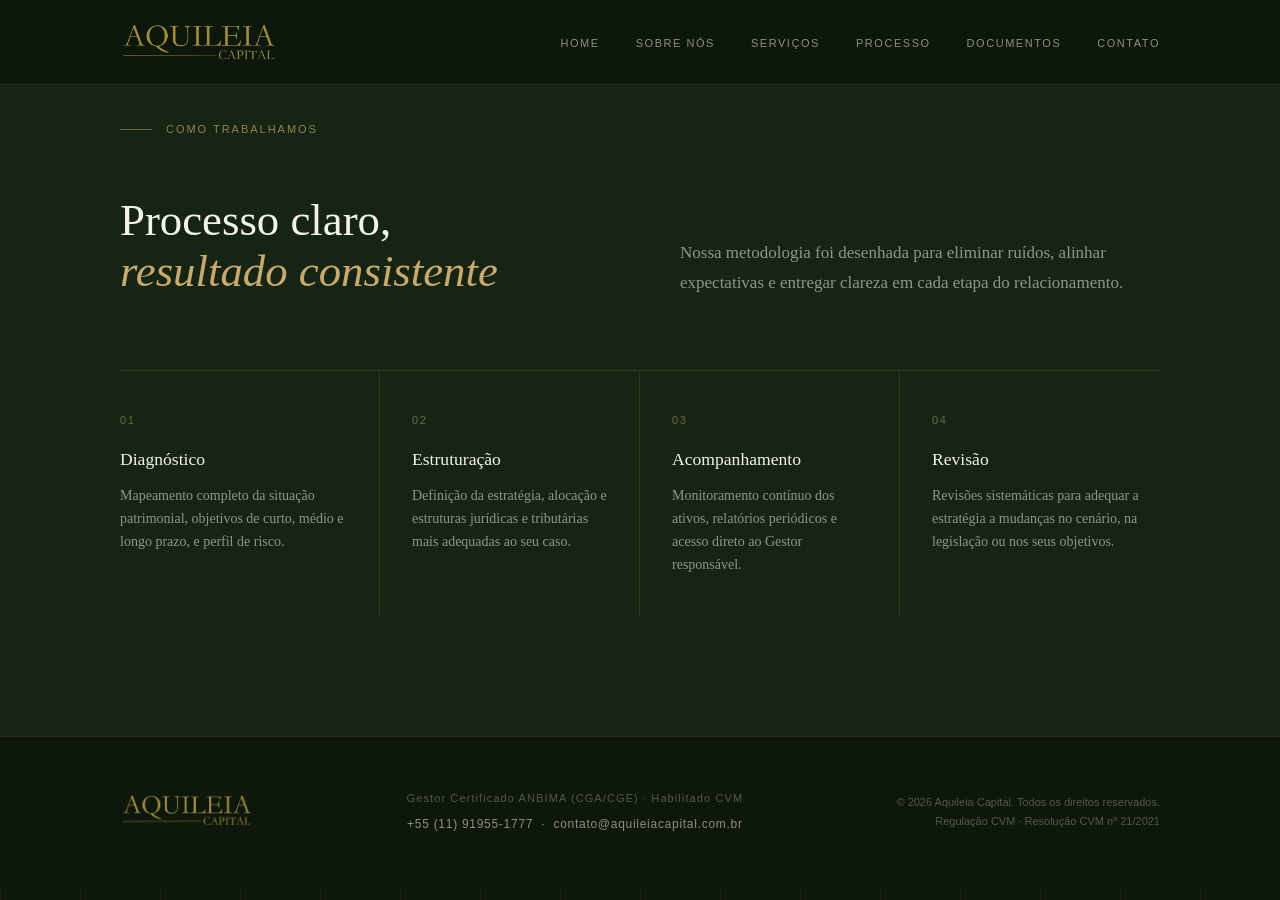
<file: processo.html>
<!DOCTYPE html>
<html lang="pt-BR">
<head>
  <meta charset="UTF-8" />
  <meta name="viewport" content="width=device-width, initial-scale=1.0" />
  <meta name="description" content="Conheca o processo de trabalho da Aquileia Capital." />
  <title>Processo | Aquileia Capital</title>
  <link rel="stylesheet" href="site.css" />
  <script src="site.js" defer></script>
</head>
<body>
  <nav>
    <div class="container">
      <a class="nav-logo" href="index.html"><img class="nav-logo-img" src="images/logo_crop.png" alt="Aquileia Capital"></a>
      <ul class="nav-links">
        <li><a href="index.html">Home</a></li>
        <li><a href="sobre.html">Sobre nós</a></li>
        <li><a href="servicos.html">Serviços</a></li>
        <li><a href="processo.html">Processo</a></li>
        <li><a href="documentos.html">Documentos</a></li>
        <li><a href="contato.html">Contato</a></li>
      </ul>
    </div>
  </nav>
  <section id="processo">
    <div class="container">
      <div class="process-header">
        <div>
          <div class="section-label"><span>Como trabalhamos</span></div>
          <h2>Processo claro,<br><em>resultado consistente</em></h2>
        </div>
        <div>
          <p style="font-size:17px; line-height:1.75;">
            Nossa metodologia foi desenhada para eliminar ruídos, alinhar expectativas e entregar clareza em cada etapa do relacionamento.
          </p>
        </div>
      </div>
      <div class="process-steps">
        <div class="step">
          <div class="step-num">01</div>
          <h3 class="step-title">Diagnóstico</h3>
          <p class="step-body">Mapeamento completo da situação patrimonial, objetivos de curto, médio e longo prazo, e perfil de risco.</p>
        </div>
        <div class="step">
          <div class="step-num">02</div>
          <h3 class="step-title">Estruturação</h3>
          <p class="step-body">Definição da estratégia, alocação e estruturas jurídicas e tributárias mais adequadas ao seu caso.</p>
        </div>
        <div class="step">
          <div class="step-num">03</div>
          <h3 class="step-title">Acompanhamento</h3>
          <p class="step-body">Monitoramento contínuo dos ativos, relatórios periódicos e acesso direto ao Gestor responsável.</p>
        </div>
        <div class="step">
          <div class="step-num">04</div>
          <h3 class="step-title">Revisão</h3>
          <p class="step-body">Revisões sistemáticas para adequar a estratégia a mudanças no cenário, na legislação ou nos seus objetivos.</p>
        </div>
      </div>
    </div>
  </section>
  <footer>
    <div class="container">
      <div class="footer-inner">
        <img class="footer-logo-img" src="images/logo_crop.png" alt="Aquileia Capital">
        <div class="footer-center">
          <span class="footer-badge">Gestor Certificado ANBIMA (CGA/CGE) · Habilitado CVM</span>
          <span class="footer-phone">
            <a href="https://wa.me/5511919551777" target="_blank" rel="noopener noreferrer">
              +55 (11) 91955-1777
            </a>
            &nbsp;·&nbsp;
            <a href="mailto:contato@aquileiacapital.com.br">contato@aquileiacapital.com.br</a>
          </span>
        </div>
        <div class="footer-right">
          © 2026 Aquileia Capital. Todos os direitos reservados.<br>
          Regulação CVM · Resolução CVM nº 21/2021
        </div>
      </div>
    </div>
  </footer>
</body>
</html>
</file>
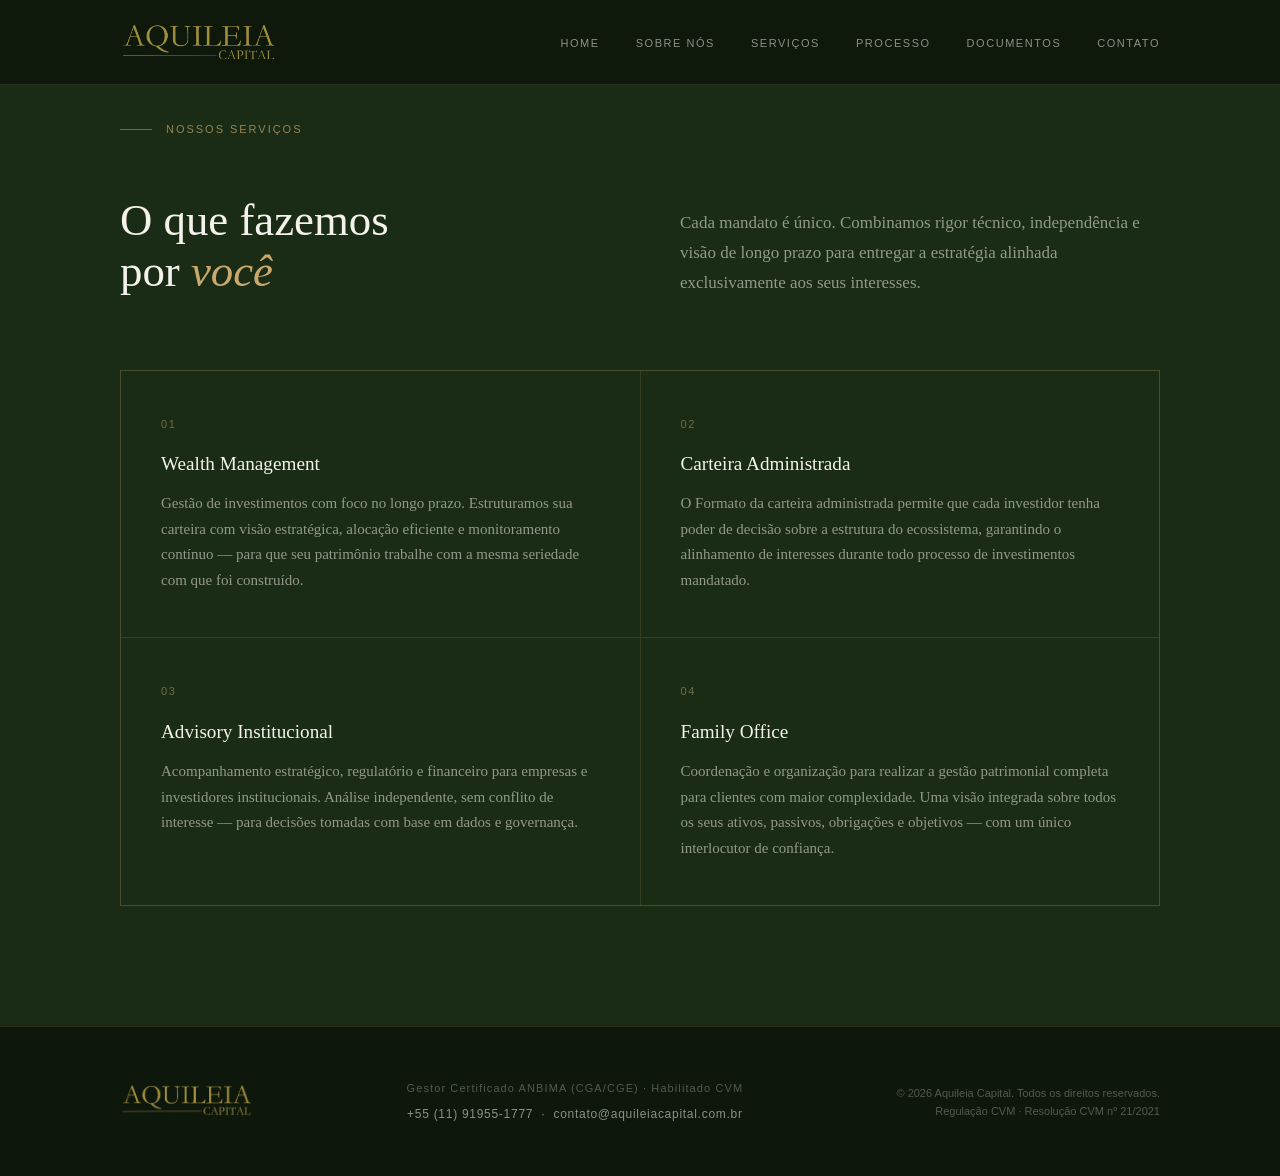
<file: servicos.html>
<!DOCTYPE html>
<html lang="pt-BR">
<head>
  <meta charset="UTF-8" />
  <meta name="viewport" content="width=device-width, initial-scale=1.0" />
  <meta name="description" content="Servicos de gestao de investimentos da Aquileia Capital." />
  <title>Serviços | Aquileia Capital</title>
  <link rel="stylesheet" href="site.css" />
  <script src="site.js" defer></script>
</head>
<body>
  <nav>
    <div class="container">
      <a class="nav-logo" href="index.html"><img class="nav-logo-img" src="images/logo_crop.png" alt="Aquileia Capital"></a>
      <ul class="nav-links">
        <li><a href="index.html">Home</a></li>
        <li><a href="sobre.html">Sobre nós</a></li>
        <li><a href="servicos.html">Serviços</a></li>
        <li><a href="processo.html">Processo</a></li>
        <li><a href="documentos.html">Documentos</a></li>
        <li><a href="contato.html">Contato</a></li>
      </ul>
    </div>
  </nav>
  <section id="atividades">
    <div class="container">
      <div class="services-header">
        <div>
          <div class="section-label"><span>Nossos serviços</span></div>
          <h2>O que fazemos<br>por <em>você</em></h2>
        </div>
        <div>
          <p style="font-size:17px; line-height:1.75;">
            Cada mandato é único. Combinamos rigor técnico, independência e visão de longo prazo para entregar a estratégia alinhada exclusivamente aos seus interesses.
          </p>
        </div>
      </div>
      <div class="services-grid">
        <div class="service-card">
          <div class="service-num">01</div>
          <h3 class="service-title">Wealth Management</h3>
          <p class="service-body">Gestão de investimentos com foco no longo prazo. Estruturamos sua carteira com visão estratégica, alocação eficiente e monitoramento contínuo — para que seu patrimônio trabalhe com a mesma seriedade com que foi construído.</p>
        </div>
        <div class="service-card">
          <div class="service-num">02</div>
          <h3 class="service-title">Carteira Administrada</h3>
          <p class="service-body">O Formato da carteira administrada permite que cada investidor tenha poder de decisão sobre a estrutura do ecossistema, garantindo o alinhamento de interesses durante todo processo de investimentos mandatado.</p>
        </div>
        <div class="service-card">
          <div class="service-num">03</div>
          <h3 class="service-title">Advisory Institucional</h3>
          <p class="service-body">Acompanhamento estratégico, regulatório e financeiro para empresas e investidores institucionais. Análise independente, sem conflito de interesse — para decisões tomadas com base em dados e governança.</p>
        </div>
        <div class="service-card">
          <div class="service-num">04</div>
          <h3 class="service-title">Family Office</h3>
          <p class="service-body">Coordenação e organização para realizar a gestão patrimonial completa para clientes com maior complexidade. Uma visão integrada sobre todos os seus ativos, passivos, obrigações e objetivos — com um único interlocutor de confiança.</p>
        </div>
      </div>
    </div>
  </section>
  <footer>
    <div class="container">
      <div class="footer-inner">
        <img class="footer-logo-img" src="images/logo_crop.png" alt="Aquileia Capital">
        <div class="footer-center">
          <span class="footer-badge">Gestor Certificado ANBIMA (CGA/CGE) · Habilitado CVM</span>
          <span class="footer-phone">
            <a href="https://wa.me/5511919551777" target="_blank" rel="noopener noreferrer">
              +55 (11) 91955-1777
            </a>
            &nbsp;·&nbsp;
            <a href="mailto:contato@aquileiacapital.com.br">contato@aquileiacapital.com.br</a>
          </span>
        </div>
        <div class="footer-right">
          © 2026 Aquileia Capital. Todos os direitos reservados.<br>
          Regulação CVM · Resolução CVM nº 21/2021
        </div>
      </div>
    </div>
  </footer>
</body>
</html>
</file>
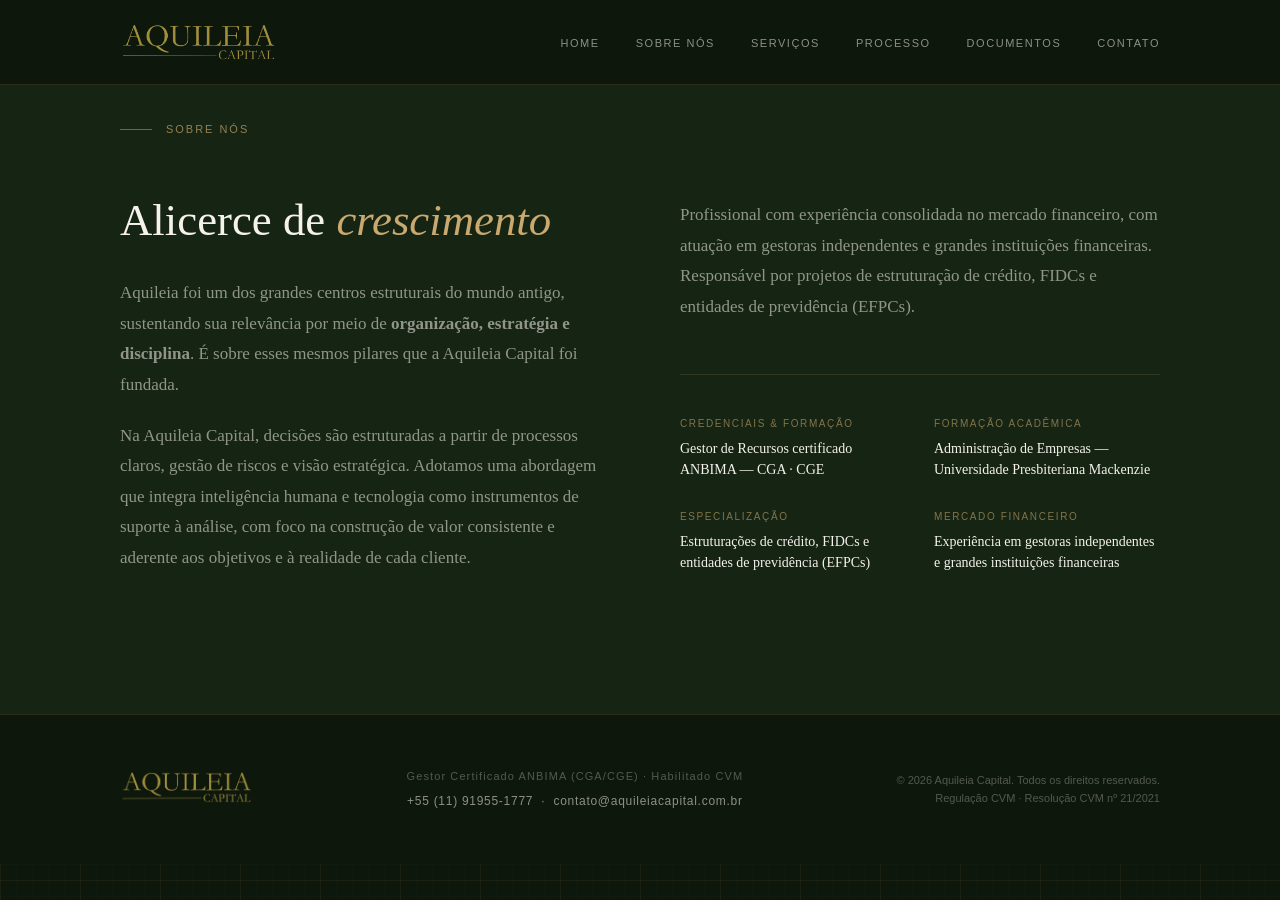
<file: sobre.html>
<!DOCTYPE html>
<html lang="pt-BR">
<head>
  <meta charset="UTF-8" />
  <meta name="viewport" content="width=device-width, initial-scale=1.0" />
  <meta name="description" content="Conheca a Aquileia Capital e sua atuacao." />
  <title>Sobre nós | Aquileia Capital</title>
  <link rel="stylesheet" href="site.css" />
  <script src="site.js" defer></script>
</head>
<body>
  <nav>
    <div class="container">
      <a class="nav-logo" href="index.html"><img class="nav-logo-img" src="images/logo_crop.png" alt="Aquileia Capital"></a>
      <ul class="nav-links">
        <li><a href="index.html">Home</a></li>
        <li><a href="sobre.html">Sobre nós</a></li>
        <li><a href="servicos.html">Serviços</a></li>
        <li><a href="processo.html">Processo</a></li>
        <li><a href="documentos.html">Documentos</a></li>
        <li><a href="contato.html">Contato</a></li>
      </ul>
    </div>
  </nav>
  <section id="about">
    <div class="container">
      <div class="about-grid">
        <div>
          <div class="section-label"><span>Sobre nós</span></div>
          <h2 class="about-headline">Alicerce de <em>crescimento</em></h2>
          <p class="about-body">
            Aquileia foi um dos grandes centros estruturais do mundo antigo, sustentando sua relevância por meio de <strong>organização, estratégia e disciplina</strong>. É sobre esses mesmos pilares que a Aquileia Capital foi fundada.
          </p>
          <p class="about-body">
            Na Aquileia Capital, decisões são estruturadas a partir de processos claros, gestão de riscos e visão estratégica. Adotamos uma abordagem que integra inteligência humana e tecnologia como instrumentos de suporte à análise, com foco na construção de valor consistente e aderente aos objetivos e à realidade de cada cliente.
          </p>
        </div>
        <div>
          <p class="about-body" style="margin-top: 80px;">
            Profissional com experiência consolidada no mercado financeiro, com atuação em gestoras independentes e grandes instituições financeiras. Responsável por projetos de estruturação de crédito, FIDCs e entidades de previdência (EFPCs).
          </p>
          <div class="credentials">
            <div class="cred-item">
              <div class="cred-item-label">Credenciais &amp; formação</div>
              <div class="cred-item-value">Gestor de Recursos certificado ANBIMA — CGA · CGE</div>
            </div>
            <div class="cred-item">
              <div class="cred-item-label">Formação acadêmica</div>
              <div class="cred-item-value">Administração de Empresas — Universidade Presbiteriana Mackenzie</div>
            </div>
            <div class="cred-item">
              <div class="cred-item-label">Especialização</div>
              <div class="cred-item-value">Estruturações de crédito, FIDCs e entidades de previdência (EFPCs)</div>
            </div>
            <div class="cred-item">
              <div class="cred-item-label">Mercado financeiro</div>
              <div class="cred-item-value">Experiência em gestoras independentes e grandes instituições financeiras</div>
            </div>
          </div>
        </div>
      </div>
    </div>
  </section>
  <footer>
    <div class="container">
      <div class="footer-inner">
        <img class="footer-logo-img" src="images/logo_crop.png" alt="Aquileia Capital">
        <div class="footer-center">
          <span class="footer-badge">Gestor Certificado ANBIMA (CGA/CGE) · Habilitado CVM</span>
          <span class="footer-phone">
            <a href="https://wa.me/5511919551777" target="_blank" rel="noopener noreferrer">
              +55 (11) 91955-1777
            </a>
            &nbsp;·&nbsp;
            <a href="mailto:contato@aquileiacapital.com.br">contato@aquileiacapital.com.br</a>
          </span>
        </div>
        <div class="footer-right">
          © 2026 Aquileia Capital. Todos os direitos reservados.<br>
          Regulação CVM · Resolução CVM nº 21/2021
        </div>
      </div>
    </div>
  </footer>
</body>
</html>
</file>
<file: site.css>
/* ── RESET & BASE ── */
    *, *::before, *::after { margin: 0; padding: 0; box-sizing: border-box; }

    :root {
      --gold:    #c9a96e;
      --gold-dim: rgba(201,169,110,0.18);
      --dark:    #0e170b;
      --dark2:   #162413;
      --dark3:   #1a2c15;
      --white:   #f5f2ec;
      --muted:   rgba(245,242,236,0.55);
      --muted2:  rgba(245,242,236,0.30);
      --border:  rgba(201,169,110,0.15);
    }

    html { scroll-behavior: smooth; }

    body {
      background: var(--dark);
      color: var(--white);
      font-family: 'Georgia', serif;
      font-size: 16px;
      line-height: 1.7;
      -webkit-font-smoothing: antialiased;
      position: relative;
    }

    /* ── TEXTURA GERAL (quadriculado dourado) ── */
    body::before {
      content: '';
      position: fixed;
      inset: 0;
      z-index: 0;
      background-image:
        linear-gradient(rgba(201,169,110,0.05) 1px, transparent 1px),
        linear-gradient(90deg, rgba(201,169,110,0.05) 1px, transparent 1px),
        linear-gradient(rgba(201,169,110,0.02) 1px, transparent 1px),
        linear-gradient(90deg, rgba(201,169,110,0.02) 1px, transparent 1px);
      background-size: 80px 80px, 80px 80px, 16px 16px, 16px 16px;
      pointer-events: none;
    }

    nav, main, section, footer { position: relative; z-index: 1; }

    /* ── LOGO (imagens) ── */
    .nav-logo-img {
      height: 40px;
      width: auto;
      display: block;
      object-fit: contain;
    }
    .footer-logo-img {
      height: 34px;
      width: auto;
      display: block;
      object-fit: contain;
      margin-bottom: 4px;
    }

    /* ── SKYLINE (edificações romanas) NO HERO ── */
    .hero-skyline {
      position: absolute;
      bottom: 0; left: 0; right: 0;
      width: 100%;
      overflow: hidden;
      line-height: 0;
      z-index: 0;
      pointer-events: none;
    }
    .skyline-img {
      width: 100%;
      height: auto;
      display: block;
      opacity: 0.10;
      mix-blend-mode: overlay;
    }

    /* ── TYPOGRAPHY ── */
    h1, h2, h3 { font-family: 'Georgia', serif; font-weight: normal; line-height: 1.15; }
    h1 { font-size: clamp(2.4rem, 5vw, 3.8rem); }
    h2 { font-size: clamp(1.9rem, 3.5vw, 2.8rem); }
    h3 { font-size: clamp(1.1rem, 2vw, 1.35rem); }

    em { font-style: italic; color: var(--gold); }

    p { color: var(--muted); }

    a { color: inherit; text-decoration: none; }

    /* ── LAYOUT ── */
    .container { max-width: 1120px; margin: 0 auto; padding: 0 40px; }
    section { padding: 120px 0; }

    /* ── NAV ── */
    nav {
      position: fixed;
      top: 0; left: 0; right: 0;
      z-index: 100;
      padding: 22px 0;
      background: rgba(14,23,11,0.92);
      backdrop-filter: blur(12px);
      border-bottom: 0.5px solid var(--border);
      transition: padding 0.3s;
    }

    nav .container {
      display: flex;
      align-items: center;
      justify-content: space-between;
    }

    .nav-logo {
      font-family: 'Georgia', serif;
      font-size: 15px;
      letter-spacing: 0.22em;
      color: var(--gold);
      text-transform: uppercase;
    }

    .nav-links {
      display: flex;
      gap: 36px;
      list-style: none;
    }

    .nav-links a {
      font-family: Arial, sans-serif;
      font-size: 11px;
      letter-spacing: 0.14em;
      text-transform: uppercase;
      color: var(--muted);
      transition: color 0.2s;
    }
    .nav-links a:hover { color: var(--gold); }

    /* ── HERO ── */
    #home {
      min-height: 100vh;
      display: flex;
      align-items: center;
      padding-top: 80px;
      position: relative;
      overflow: hidden;
    }

    #home::before {
      content: '';
      position: absolute;
      inset: 0;
      background: radial-gradient(ellipse 60% 60% at 70% 50%, rgba(201,169,110,0.05) 0%, transparent 70%);
      pointer-events: none;
    }

    .hero-eyebrow {
      font-family: Arial, sans-serif;
      font-size: 11px;
      letter-spacing: 0.22em;
      text-transform: uppercase;
      color: var(--gold);
      opacity: 0.7;
      margin-bottom: 28px;
    }

    .hero-headline { margin-bottom: 28px; }

    .hero-body {
      max-width: 520px;
      font-size: 17px;
      line-height: 1.75;
      margin-bottom: 48px;
    }

    .btn-group { display: flex; gap: 16px; flex-wrap: wrap; }

    .btn-primary {
      display: inline-flex;
      align-items: center;
      gap: 10px;
      padding: 14px 32px;
      background: var(--gold);
      color: var(--dark);
      font-family: Arial, sans-serif;
      font-size: 12px;
      letter-spacing: 0.12em;
      text-transform: uppercase;
      border: none;
      cursor: pointer;
      transition: opacity 0.2s;
    }
    .btn-primary:hover { opacity: 0.88; }

    .btn-secondary {
      display: inline-flex;
      align-items: center;
      gap: 10px;
      padding: 14px 32px;
      background: transparent;
      color: var(--white);
      font-family: Arial, sans-serif;
      font-size: 12px;
      letter-spacing: 0.12em;
      text-transform: uppercase;
      border: 0.5px solid rgba(245,242,236,0.25);
      cursor: pointer;
      transition: border-color 0.2s, color 0.2s;
    }
    .btn-secondary:hover { border-color: var(--gold); color: var(--gold); }

    /* ── SECTION LABEL ── */
    .section-label {
      display: flex;
      align-items: center;
      gap: 14px;
      margin-bottom: 56px;
    }
    .section-label::before {
      content: '';
      display: block;
      width: 32px;
      height: 1px;
      background: var(--gold);
      opacity: 0.5;
    }
    .section-label span {
      font-family: Arial, sans-serif;
      font-size: 11px;
      letter-spacing: 0.18em;
      text-transform: uppercase;
      color: var(--gold);
      opacity: 0.7;
    }

    /* ── ABOUT ── */
    #about { background: var(--dark2); }

    .about-grid {
      display: grid;
      grid-template-columns: 1fr 1fr;
      gap: 80px;
      align-items: start;
    }

    .about-headline { margin-bottom: 32px; }

    .about-body { font-size: 17px; line-height: 1.8; margin-bottom: 20px; }

    .credentials {
      margin-top: 52px;
      border-top: 0.5px solid var(--border);
      padding-top: 40px;
      display: grid;
      grid-template-columns: 1fr 1fr;
      gap: 28px;
    }

    .cred-item-label {
      font-family: Arial, sans-serif;
      font-size: 10px;
      letter-spacing: 0.16em;
      text-transform: uppercase;
      color: var(--gold);
      opacity: 0.6;
      margin-bottom: 6px;
    }

    .cred-item-value {
      font-size: 14px;
      color: var(--white);
      line-height: 1.5;
    }

    /* ── SERVICES ── */
    #atividades { background: var(--dark3); }

    .services-header {
      display: grid;
      grid-template-columns: 1fr 1fr;
      gap: 80px;
      margin-bottom: 72px;
      align-items: end;
    }

    .services-grid {
      display: grid;
      grid-template-columns: 1fr 1fr;
      gap: 1px;
      background: var(--border);
      border: 0.5px solid var(--border);
    }

    .service-card {
      background: var(--dark3);
      padding: 44px 40px;
      transition: background 0.25s;
    }
    .service-card:hover { background: var(--dark2); }

    .service-num {
      font-family: Arial, sans-serif;
      font-size: 11px;
      letter-spacing: 0.14em;
      color: var(--gold);
      opacity: 0.5;
      margin-bottom: 20px;
    }

    .service-title {
      font-size: 1.2rem;
      margin-bottom: 16px;
      color: var(--white);
    }

    .service-body { font-size: 15px; line-height: 1.7; }

    /* ── PROCESS ── */
    #processo { background: var(--dark2); }

    .process-header {
      display: grid;
      grid-template-columns: 1fr 1fr;
      gap: 80px;
      margin-bottom: 72px;
      align-items: end;
    }

    .process-steps {
      display: grid;
      grid-template-columns: repeat(4, 1fr);
      gap: 0;
      border-top: 0.5px solid var(--border);
    }

    .step {
      padding: 40px 32px 40px 0;
      border-right: 0.5px solid var(--border);
    }
    .step:last-child { border-right: none; padding-right: 0; }
    .step:not(:first-child) { padding-left: 32px; }

    .step-num {
      font-family: Arial, sans-serif;
      font-size: 11px;
      letter-spacing: 0.14em;
      color: var(--gold);
      opacity: 0.5;
      margin-bottom: 20px;
    }

    .step-title { font-size: 1.1rem; margin-bottom: 14px; }
    .step-body { font-size: 14px; line-height: 1.65; }

    /* ── DOCUMENTOS ── */
    #documentos { background: var(--dark3); }

    .docs-header {
      display: grid;
      grid-template-columns: 1fr 1fr;
      gap: 80px;
      margin-bottom: 64px;
      align-items: end;
    }

    .docs-headline { margin-bottom: 0; }

    .docs-desc { font-size: 16px; line-height: 1.75; }

    .docs-grid {
      display: grid;
      grid-template-columns: repeat(2, 1fr);
      gap: 1px;
      background: var(--border);
      border: 0.5px solid var(--border);
    }

    .doc-card {
      background: var(--dark3);
      padding: 36px 32px;
      display: flex;
      flex-direction: column;
      justify-content: space-between;
      gap: 24px;
      transition: background 0.25s;
    }
    .doc-card:hover { background: var(--dark2); }

    .doc-icon {
      width: 36px;
      height: 36px;
      border: 0.5px solid var(--gold);
      border-radius: 2px;
      display: flex;
      align-items: center;
      justify-content: center;
      margin-bottom: 4px;
    }

    .doc-icon svg { width: 16px; height: 16px; stroke: var(--gold); fill: none; stroke-width: 1.5; }

    .doc-title {
      font-size: 1rem;
      font-family: 'Georgia', serif;
      color: var(--white);
      margin-bottom: 8px;
      line-height: 1.35;
    }

    .doc-desc {
      font-family: Arial, sans-serif;
      font-size: 13px;
      color: var(--muted);
      line-height: 1.6;
    }

    .doc-download {
      display: inline-flex;
      align-items: center;
      gap: 8px;
      font-family: Arial, sans-serif;
      font-size: 11px;
      letter-spacing: 0.12em;
      text-transform: uppercase;
      color: var(--gold);
      border-bottom: 0.5px solid rgba(201,169,110,0.3);
      padding-bottom: 2px;
      transition: border-color 0.2s, opacity 0.2s;
      width: fit-content;
    }
    .doc-download:hover { opacity: 0.75; border-color: var(--gold); }

    .doc-download svg { width: 12px; height: 12px; stroke: var(--gold); fill: none; stroke-width: 2; }

    .docs-notice {
      margin-top: 28px;
      padding: 18px 24px;
      border: 0.5px solid var(--border);
      display: flex;
      align-items: flex-start;
      gap: 14px;
    }

    .docs-notice-text {
      font-family: Arial, sans-serif;
      font-size: 12px;
      color: var(--muted2);
      line-height: 1.65;
    }

    /* ── CONTACT ── */
    #contact { background: var(--dark2); }

    .contact-grid {
      display: grid;
      grid-template-columns: 1fr 1fr;
      gap: 80px;
      align-items: start;
    }

    .contact-headline { margin-bottom: 28px; }

    .contact-body { font-size: 17px; line-height: 1.75; margin-bottom: 40px; }

    .contact-info { display: flex; flex-direction: column; gap: 20px; }

    .contact-info-item {
      display: flex;
      flex-direction: column;
      gap: 4px;
    }

    .contact-info-label {
      font-family: Arial, sans-serif;
      font-size: 10px;
      letter-spacing: 0.16em;
      text-transform: uppercase;
      color: var(--gold);
      opacity: 0.6;
    }

    .contact-info-value {
      font-size: 15px;
      color: var(--white);
    }

    .contact-info-value a {
      color: var(--white);
      transition: color 0.2s;
    }
    .contact-info-value a:hover { color: var(--gold); }

    /* WhatsApp button */
    .btn-whatsapp {
      display: inline-flex;
      align-items: center;
      gap: 10px;
      padding: 14px 28px;
      background: var(--gold);
      color: var(--dark);
      font-family: Arial, sans-serif;
      font-size: 12px;
      letter-spacing: 0.12em;
      text-transform: uppercase;
      border: none;
      cursor: pointer;
      transition: opacity 0.2s;
      margin-top: 8px;
      width: fit-content;
    }
    .btn-whatsapp:hover { opacity: 0.88; }
    .btn-whatsapp svg { width: 16px; height: 16px; fill: var(--dark); }

    /* Form */
    .contact-form { display: flex; flex-direction: column; gap: 20px; }

    .form-field { display: flex; flex-direction: column; gap: 8px; }

    .form-label {
      font-family: Arial, sans-serif;
      font-size: 11px;
      letter-spacing: 0.12em;
      text-transform: uppercase;
      color: var(--muted2);
    }

    .form-input,
    .form-textarea {
      background: rgba(255,255,255,0.04);
      border: 0.5px solid var(--border);
      color: var(--white);
      font-family: 'Georgia', serif;
      font-size: 15px;
      padding: 14px 18px;
      outline: none;
      transition: border-color 0.2s;
      width: 100%;
    }
    .form-input:focus,
    .form-textarea:focus { border-color: rgba(201,169,110,0.5); }

    .form-textarea { resize: vertical; min-height: 140px; }

    .form-submit {
      align-self: flex-start;
      padding: 14px 36px;
      background: var(--gold);
      color: var(--dark);
      font-family: Arial, sans-serif;
      font-size: 12px;
      letter-spacing: 0.12em;
      text-transform: uppercase;
      border: none;
      cursor: pointer;
      transition: opacity 0.2s;
    }
    .form-submit:hover { opacity: 0.88; }

    .form-success {
      display: none;
      padding: 28px 32px;
      border: 0.5px solid rgba(201,169,110,0.3);
      background: rgba(201,169,110,0.05);
    }
    .form-success h3 { margin-bottom: 8px; font-size: 1.1rem; }
    .form-success p { font-size: 14px; }

    /* ── FOOTER ── */
    footer {
      background: var(--dark);
      border-top: 0.5px solid var(--border);
      padding: 52px 0;
    }

    .footer-inner {
      display: flex;
      align-items: center;
      justify-content: space-between;
      flex-wrap: wrap;
      gap: 24px;
    }

    .footer-logo {
      font-family: 'Georgia', serif;
      font-size: 14px;
      letter-spacing: 0.22em;
      color: var(--gold);
      text-transform: uppercase;
    }

    .footer-center {
      display: flex;
      flex-direction: column;
      align-items: center;
      gap: 6px;
    }

    .footer-badge {
      font-family: Arial, sans-serif;
      font-size: 11px;
      letter-spacing: 0.1em;
      color: var(--muted2);
    }

    .footer-phone {
      font-family: Arial, sans-serif;
      font-size: 12px;
      color: var(--muted);
      letter-spacing: 0.06em;
    }

    .footer-phone a {
      color: var(--muted);
      transition: color 0.2s;
    }
    .footer-phone a:hover { color: var(--gold); }

    .footer-right {
      font-family: Arial, sans-serif;
      font-size: 11px;
      color: var(--muted2);
      text-align: right;
      line-height: 1.65;
    }

    /* ── RESPONSIVE ── */
    @media (max-width: 900px) {
      .container { padding: 0 24px; }
      section { padding: 80px 0; }

      .about-grid,
      .services-header,
      .process-header,
      .docs-header,
      .contact-grid { grid-template-columns: 1fr; gap: 40px; }

      .services-grid,
      .docs-grid { grid-template-columns: 1fr; }

      .process-steps { grid-template-columns: 1fr 1fr; }

      .step { border-right: none; padding: 28px 0; border-bottom: 0.5px solid var(--border); }
      .step:last-child { border-bottom: none; }
      .step:not(:first-child) { padding-left: 0; }

      .credentials { grid-template-columns: 1fr; }

      .nav-links { gap: 20px; }

      .footer-inner { flex-direction: column; align-items: flex-start; }
      .footer-center { align-items: flex-start; }
      .footer-right { text-align: left; }
    }

    @media (max-width: 600px) {
      h1 { font-size: 2rem; }
      h2 { font-size: 1.7rem; }
      .process-steps { grid-template-columns: 1fr; }
      nav { padding: 12px 0; }
      nav .container { flex-direction: column; gap: 8px; }
      .nav-links { display: flex; flex-wrap: wrap; justify-content: center; gap: 6px 14px; }
      .nav-links a { font-size: 10px; }
      #home { padding-top: 110px; }
    }
</file>
